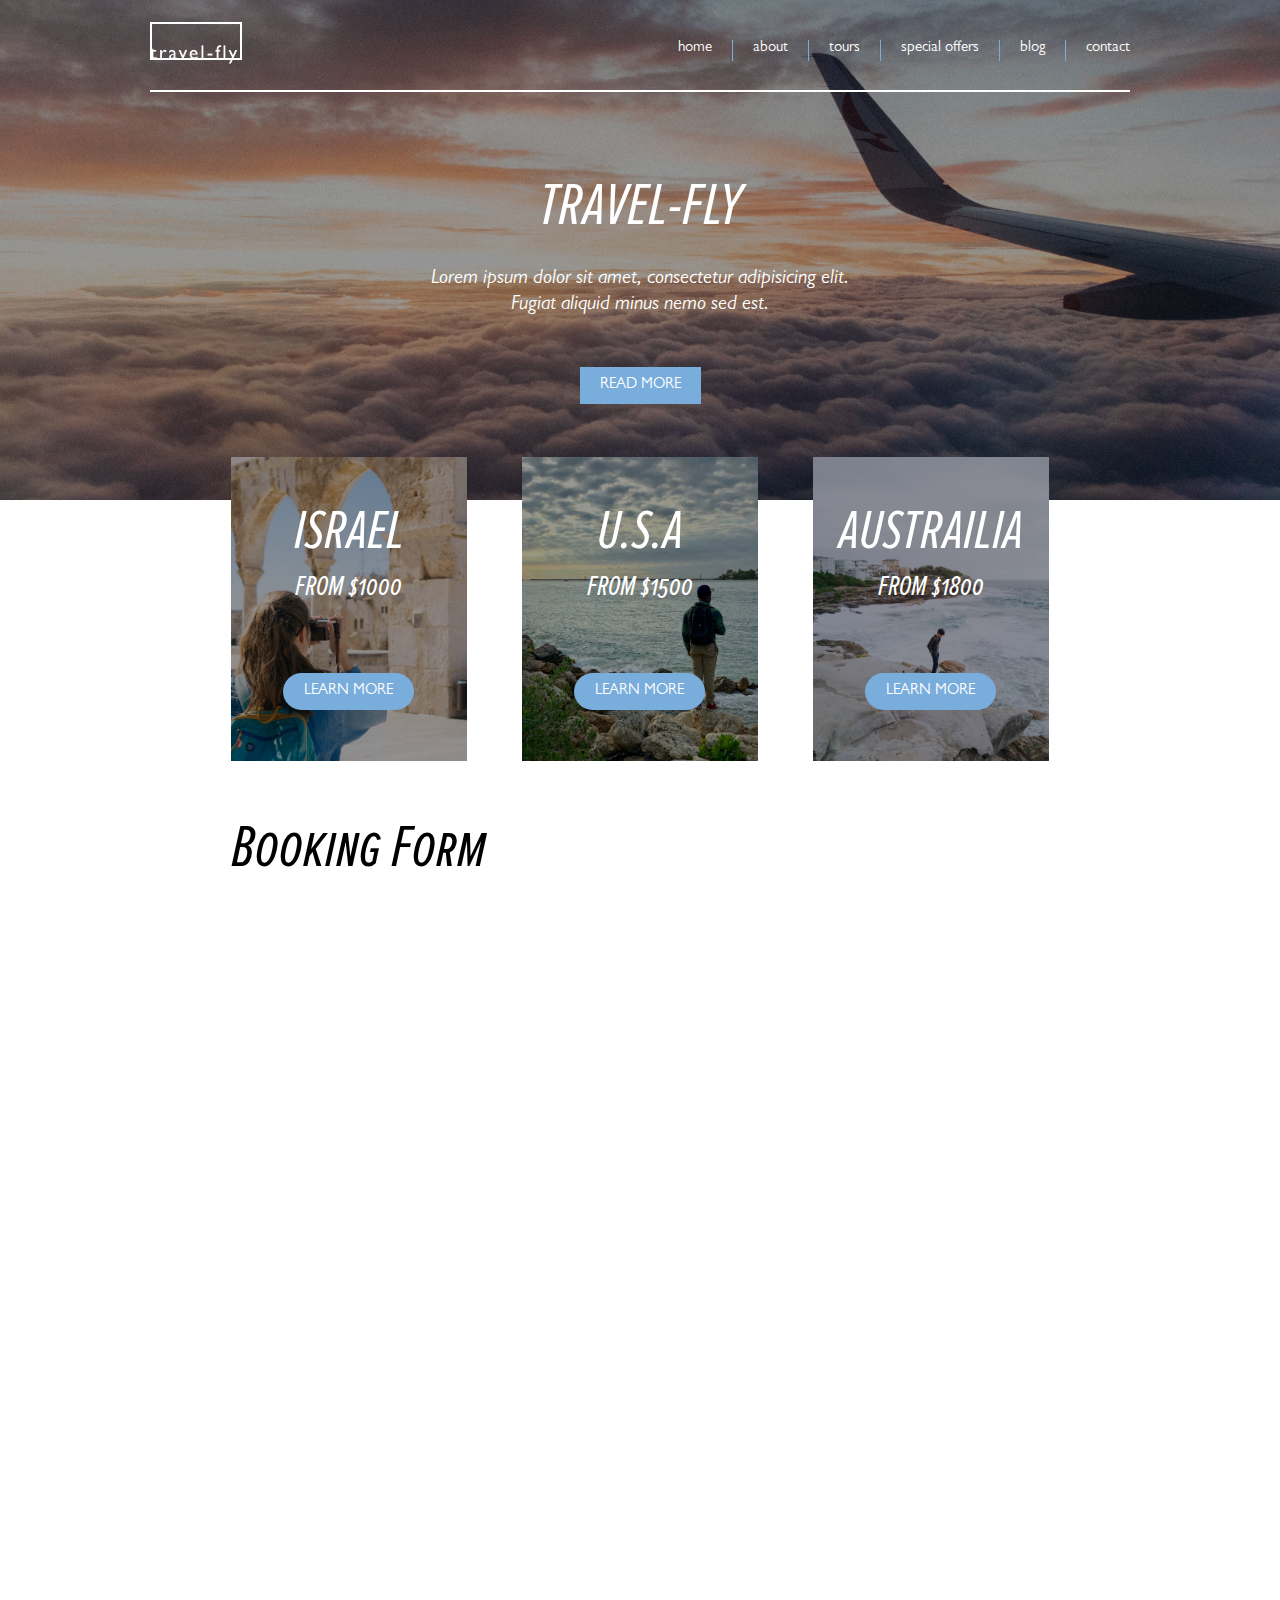
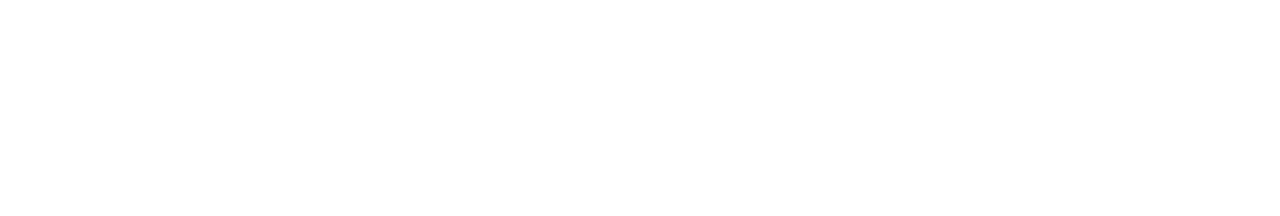
<file: index.html>
<!DOCTYPE html>
<html lang="en">
<head>
    <meta charset="UTF-8">
    <meta http-equiv="X-UA-Compatible" content="IE=edge">
    <meta name="viewport" content="width=device-width, initial-scale=1.0">
    <title>Travel-Fly</title>
    <link rel="stylesheet" href="https://cdnjs.cloudflare.com/ajax/libs/font-awesome/6.2.1/css/all.min.css" integrity="sha512-MV7K8+y+gLIBoVD59lQIYicR65iaqukzvf/nwasF0nqhPay5w/9lJmVM2hMDcnK1OnMGCdVK+iQrJ7lzPJQd1w==" crossorigin="anonymous" referrerpolicy="no-referrer" />
    <link rel="stylesheet" href="css/styles.css">
</head>
<body>
    <div class="wrapper">
        <div class="nav-holder">
            <nav class="home-bottom">
                <div class="logo">
                <a href=#>
                <img src="images/logo/logo-white.png" alt="logo"></a>
                </div>
                <div class="links">
                    <a class="home-nav" href=#>home</a>
                    <a class="home-nav leftBar" href="about.html">about</a>
                    <a class="home-nav leftBar" href="tours.html">tours</a>
                    <a class="home-nav leftBar" href=#>special offers</a>
                    <a class="home-nav leftBar" href=#>blog</a>
                    <a class="home-nav leftBar" href=#>contact</a>
                </div>
            </nav>
        </div>
        <div class="content">
            <div class="home">
                <div class="hero">
                    <div class="title">
                        <h1>TRAVEL-FLY</h1>
                        <p>Lorem ipsum dolor sit amet, consectetur adipisicing elit.</p>
                        <p>Fugiat aliquid minus nemo sed est.</p>
                        <h6><a href=#>READ MORE</a></h6>
                    </div>
                </div>
                <div class="promo">
                    <div class="tour-component israel">
                        <div class="info">
                            <div>
                            <h1>Israel</h1>
                            <p>from $1000</p></div>
                            <h6><a href="israel-tour.html">Learn More</a></h6>
                        </div>
                    </div>
                    <div class="tour-component usa">
                        <div class="info">
                            <div>
                            <h1>U.S.A</h1>
                            <p>from $1500</p></div>
                            <h6><a href="usa-tour.html">Learn More</a></h6>
                        </div>
                    </div>
                    <div class="tour-component austrailia">
                        <div class="info">
                            <div>
                            <h1>Austrailia</h1>
                            <p>from $1800</p></div>
                            <h6><a href="australia-tour.html">Learn More</a></h6>
                        </div>
                    </div>
                </div>
                <div class="form-area">
                    <h1>Booking Form</h1>
                    <div class="form">
                        <div class="two-inputs">
                            <input class="left" type="text" placeholder="name . . .">
                            <input class="right" type="text" placeholder="email . . .">
                        </div>
                        <div class="two-inputs">
                            <input class="left" type="text" placeholder="country . . .">
                            <input class="right" type="text" placeholder="hotel . . .">
                        </div>
                        <div class="single-input">
                            <div class="leftLabel"><label for="checkin">Check-in</label></div>
                            <input class="large" type="text" placeholder="05/10/2020">
                            <i class="icon fa-regular fa-calendar-days"></i>
                        </div>
                        <div class="single-input">
                            <div class="leftLabel"><label for="checkout">Check-out</label></div>
                            <input class="large" type="text" placeholder="05/20/2020">
                            <i class="icon fa-regular fa-calendar-days"></i>
                        </div>
                        <div class="triple-line">
                            <div class="dd-pair">
                                <label for="adult">Adult</label>
                                <select name="number" id="number">
                                    <option value="2">2</option>
                                </select>
                                <i class="fa-solid fa-caret-down"></i>
                            </div>
                            <div class="dd-pair">
                                <label for="children">Children</label>
                                <select name="number" id="number">
                                    <option value="0">0</option>
                                </select>
                                <i class="fa-solid fa-caret-down"></i>
                            </div>
                            <div class="dd-pair">
                                <label for="rooms">Rooms</label>
                                <select name="number" id="number">
                                    <option value="1">1</option>
                                </select>
                                <i class="fa-solid fa-caret-down"></i>
                            </div>
                        </div>
                        <div>
                            <textarea name="message" id="message" cols="30" rows="10" placeholder="message . . ."></textarea>
                        </div>
                        <div class="formSubmission">
                            <a href=#>Submit</a>
                        </div>
                    </div>
                </div>
            </div>
        </div>
        <footer>
            <div class="foot">
                <div class="logo">
                    <img src="images/logo/logo-white.png" alt="logo">
                </div>
                <div class="copy">Copyright 2019 travel-fly.  All rights reserved</div>
                <div class="socials">
                    <i class="fa-brands fa-square-facebook"></i>
                    <i class="fa-brands fa-square-instagram"></i>
                    <i class="fa-brands fa-square-twitter"></i>
                </div>
            </div>
        </footer>
    </div>
</body>
</html>
</file>
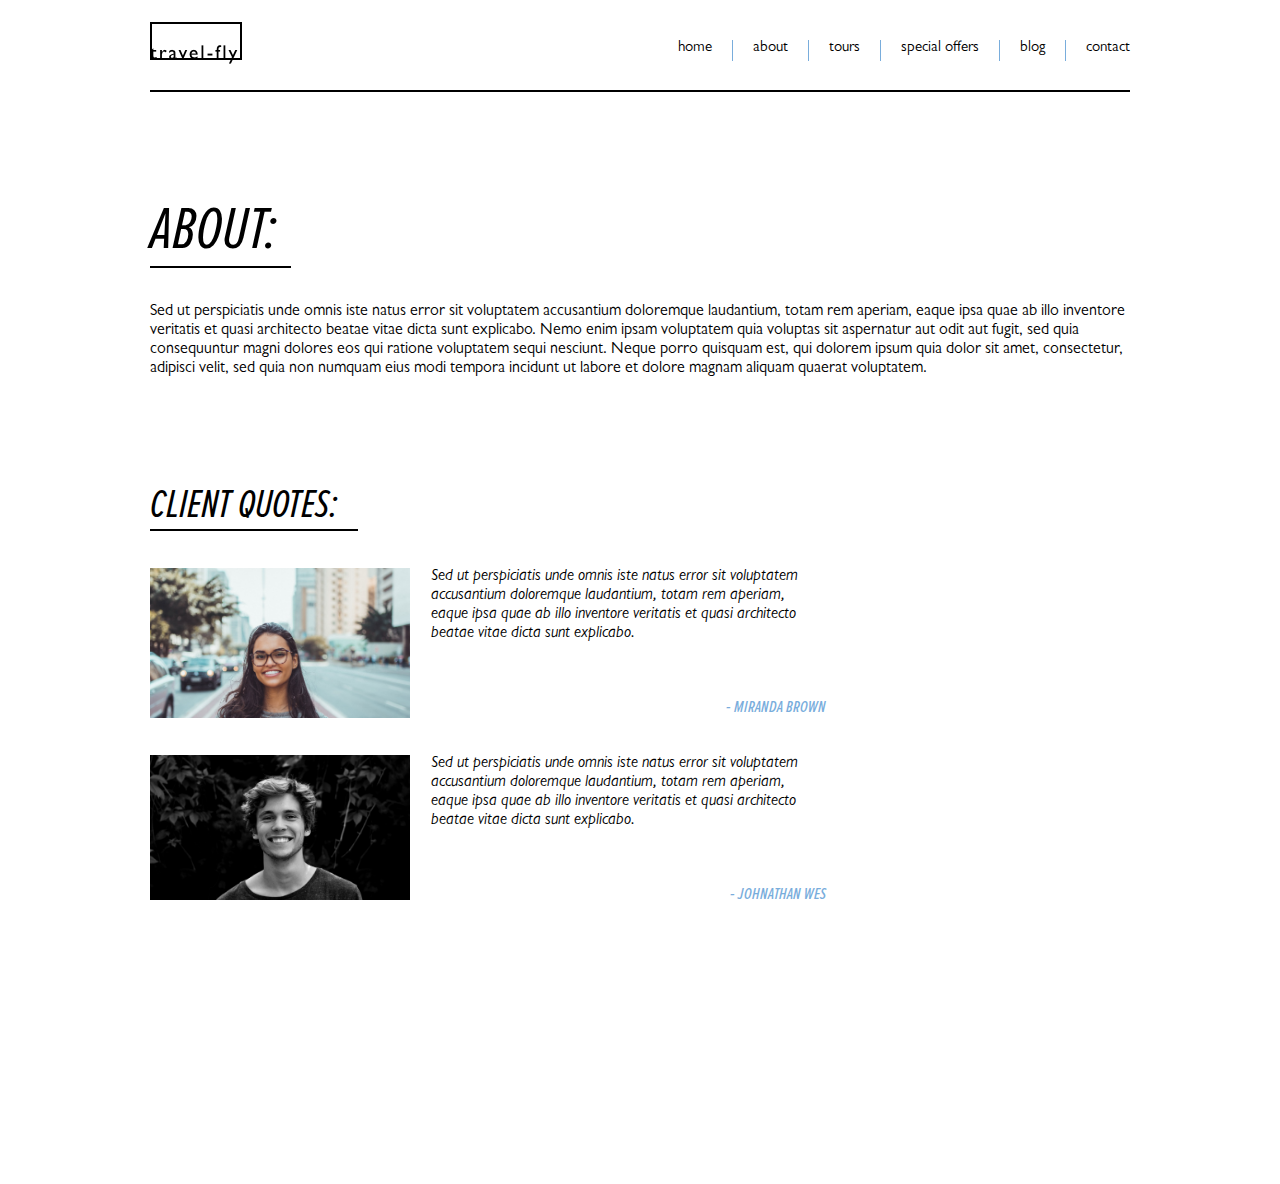
<file: about.html>
<!DOCTYPE html>
<html lang="en">
<head>
    <meta charset="UTF-8">
    <meta http-equiv="X-UA-Compatible" content="IE=edge">
    <meta name="viewport" content="width=device-width, initial-scale=1.0">
    <title>Travel-Fly</title>
    <link rel="stylesheet" href="https://cdnjs.cloudflare.com/ajax/libs/font-awesome/6.2.1/css/all.min.css" integrity="sha512-MV7K8+y+gLIBoVD59lQIYicR65iaqukzvf/nwasF0nqhPay5w/9lJmVM2hMDcnK1OnMGCdVK+iQrJ7lzPJQd1w==" crossorigin="anonymous" referrerpolicy="no-referrer" />
    <link rel="stylesheet" href="css/styles.css">
</head>
<body>
    <div class="wrapper">
        <div class="nav-holder">
            <nav class="normal-bottom">
                <div class="logo">
                <a href="index.html">
                <img src="images/logo/logo-black.png" alt="logo"></a>
                </div>
                <div class="links">
                    <a class="normal-nav" href="index.html">home</a>
                    <a class="normal-nav leftBar" href=#>about</a>
                    <a class="normal-nav leftBar" href="tours.html">tours</a>
                    <a class="normal-nav leftBar" href=#>special offers</a>
                    <a class="normal-nav leftBar" href=#>blog</a>
                    <a class="normal-nav leftBar" href=#>contact</a>
                </div>
            </nav>
        </div>
        <div class="content">
            <div class="about">
                <div class="about-header">
                  <h1>ABOUT:</h1>
                  <p>
                    Sed ut perspiciatis unde omnis iste natus error sit voluptatem
                    accusantium doloremque laudantium, totam rem aperiam, eaque ipsa
                    quae ab illo inventore veritatis et quasi architecto beatae vitae
                    dicta sunt explicabo. Nemo enim ipsam voluptatem quia voluptas sit
                    aspernatur aut odit aut fugit, sed quia consequuntur magni dolores
                    eos qui ratione voluptatem sequi nesciunt. Neque porro quisquam est,
                    qui dolorem ipsum quia dolor sit amet, consectetur, adipisci velit,
                    sed quia non numquam eius modi tempora incidunt ut labore et dolore
                    magnam aliquam quaerat voluptatem.
                  </p>
                </div>
                <div class="about-client-quotes">
                  <p class="client-quote-title">client Quotes:</p>
                  <div class="client-box">
                    <div class="client-image">
                      <img src="images/about-client-01.jpg" alt="client1" />
                    </div>
                    <div class="client-quote">
                      <p>
                        Sed ut perspiciatis unde omnis iste natus error sit voluptatem
                        accusantium doloremque laudantium, totam rem aperiam, eaque ipsa
                        quae ab illo inventore veritatis et quasi architecto beatae
                        vitae dicta sunt explicabo.
                      </p>
                    </div>
                    <div class="client-name">- miranda brown</div>
                  </div>
                  <div class="client-box">
                    <div class="client-image">
                      <img src="images/about-client-02.jpg" alt="client2" />
                    </div>
                    <div class="client-quote">
                      <p>
                        Sed ut perspiciatis unde omnis iste natus error sit voluptatem
                        accusantium doloremque laudantium, totam rem aperiam, eaque ipsa
                        quae ab illo inventore veritatis et quasi architecto beatae
                        vitae dicta sunt explicabo.
                      </p>
                    </div>
                    <div class="client-name">- johnathan wes</div>
                  </div>
                </div>
            </div>
        </div>
        <footer>
            <div class="foot">
                <div class="logo">
                    <img src="images/logo/logo-white.png" alt="logo">
                </div>
                <div class="copy">Copyright 2019 travel-fly.  All rights reserved</div>
                <div class="socials">
                    <i class="fa-brands fa-square-facebook"></i>
                    <i class="fa-brands fa-square-instagram"></i>
                    <i class="fa-brands fa-square-twitter"></i>
                </div>
            </div>
        </footer>
    </div>
</body>
</html>
</file>
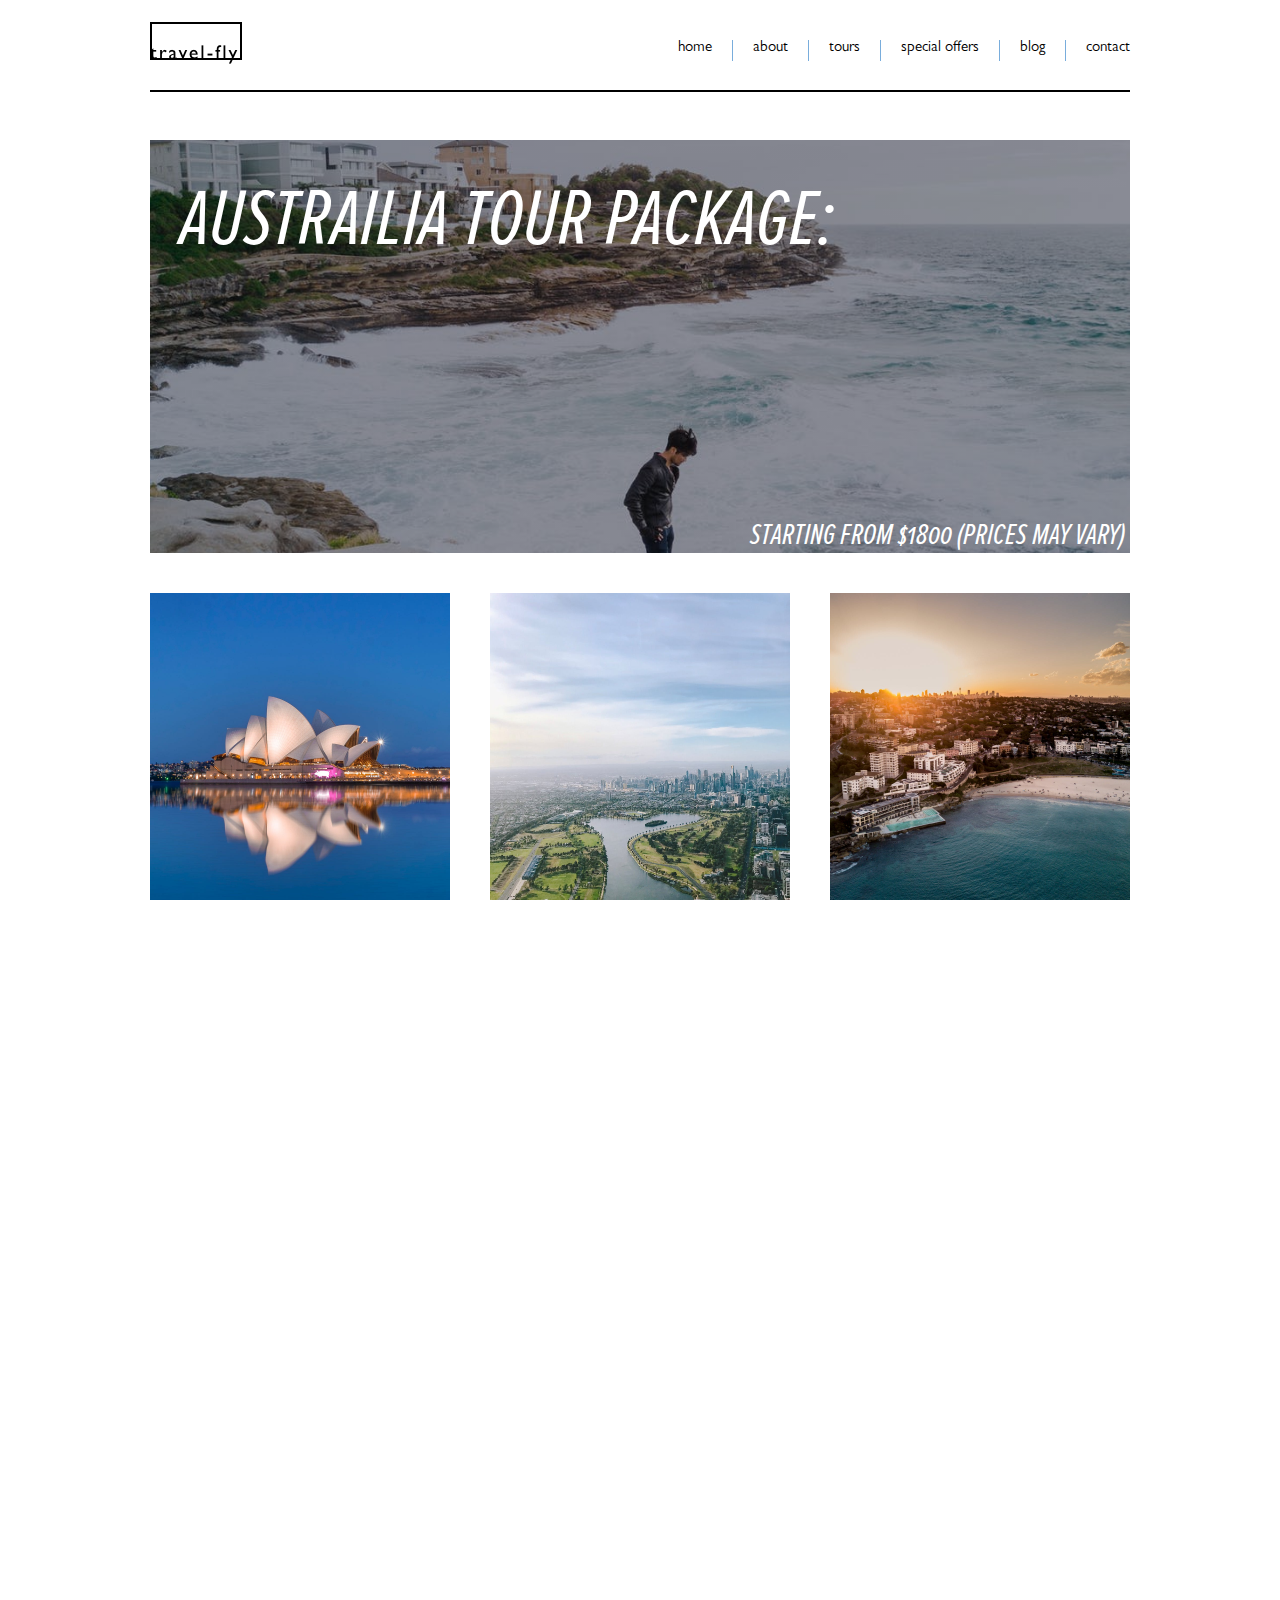
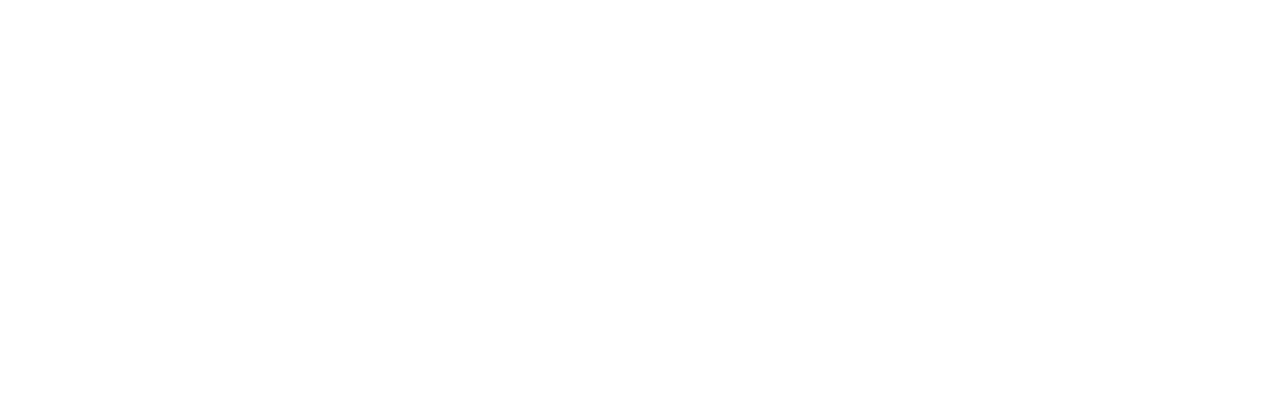
<file: australia-tour.html>
<!DOCTYPE html>
<html lang="en">
<head>
    <meta charset="UTF-8">
    <meta http-equiv="X-UA-Compatible" content="IE=edge">
    <meta name="viewport" content="width=device-width, initial-scale=1.0">
    <title>Travel-Fly</title>
    <link rel="stylesheet" href="https://cdnjs.cloudflare.com/ajax/libs/font-awesome/6.2.1/css/all.min.css" integrity="sha512-MV7K8+y+gLIBoVD59lQIYicR65iaqukzvf/nwasF0nqhPay5w/9lJmVM2hMDcnK1OnMGCdVK+iQrJ7lzPJQd1w==" crossorigin="anonymous" referrerpolicy="no-referrer" />
    <link rel="stylesheet" href="css/styles.css">
</head>
<body>
    <div class="wrapper">
        <div class="nav-holder">
            <nav class="normal-bottom">
                <div class="logo">
                <a href="index.html">
                <img src="images/logo/logo-black.png" alt="logo"></a>
                </div>
                <div class="links">
                    <a class="normal-nav" href="index.html">home</a>
                    <a class="normal-nav leftBar" href="about.html">about</a>
                    <a class="normal-nav leftBar" href="tours.html">tours</a>
                    <a class="normal-nav leftBar" href=#>special offers</a>
                    <a class="normal-nav leftBar" href=#>blog</a>
                    <a class="normal-nav leftBar" href=#>contact</a>
                </div>
            </nav>
        </div>
        <div class="content">
            <div class="country">
                <div class="hero austrailia">
                    <h1>Austrailia Tour Package:</h1>
                    <p>Starting from $1800 (Prices may vary)</p>
                </div>
                <div class="sights">
                    <div class="location"><img src="images/tour/tour-aus/aus-tour-01.jpg" alt="sight"></div>
                    <div class="location"><img src="images/tour/tour-aus/aus-tour-02.jpg" alt="sight"></div>
                    <div class="location"><img src="images/tour/tour-aus/aus-tour-03.jpg" alt="sight"></div>
                </div>
                <div class="day">
                    <h1>Day #1:</h1>
                    <p>Sed ut perspiciatis unde omnis iste natus error sit voluptatem accusantium doloremque laudantium, totam rem aperiam, 
                        eaque ipsa quae ab illo inventore veritatis et quasi architecto beatae vitae dicta sunt explicabo. Nemo enim ipsam 
                        voluptatem quia voluptas sit aspernatur aut odit aut fugit, sed quia consequuntur magni dolores eos qui ratione 
                        voluptatem sequi nesciunt. Neque porro quisquam est, qui dolorem ipsum quia dolor sit amet, consectetur, adipisci velit, 
                        sed quia non numquam eius modi tempora incidunt ut labore et dolore magnam aliquam quaerat voluptatem. </p>
                </div>
                <div class="day">
                    <h1>Day #2:</h1>
                    <p>Sed ut perspiciatis unde omnis iste natus error sit voluptatem accusantium doloremque laudantium, totam rem aperiam, 
                        eaque ipsa quae ab illo inventore veritatis et quasi architecto beatae vitae dicta sunt explicabo. Nemo enim ipsam 
                        voluptatem quia voluptas sit aspernatur aut odit aut fugit, sed quia consequuntur magni dolores eos qui ratione 
                        voluptatem sequi nesciunt. Neque porro quisquam est, qui dolorem ipsum quia dolor sit amet, consectetur, adipisci velit, 
                        sed quia non numquam eius modi tempora incidunt ut labore et dolore magnam aliquam quaerat voluptatem. </p>
                </div>
                <div class="day">
                    <h1>Day #3:</h1>
                    <p>Sed ut perspiciatis unde omnis iste natus error sit voluptatem accusantium doloremque laudantium, totam rem aperiam, 
                        eaque ipsa quae ab illo inventore veritatis et quasi architecto beatae vitae dicta sunt explicabo. Nemo enim ipsam 
                        voluptatem quia voluptas sit aspernatur aut odit aut fugit, sed quia consequuntur magni dolores eos qui ratione 
                        voluptatem sequi nesciunt. Neque porro quisquam est, qui dolorem ipsum quia dolor sit amet, consectetur, adipisci velit, 
                        sed quia non numquam eius modi tempora incidunt ut labore et dolore magnam aliquam quaerat voluptatem. </p>
                </div>
                <div class="purchase">
                    <a href=#>Book Now</a>
                </div>
            </div>
        </div>
        <footer>
            <div class="foot">
                <div class="logo">
                    <img src="images/logo/logo-white.png" alt="logo">
                </div>
                <div class="copy">Copyright 2019 travel-fly.  All rights reserved</div>
                <div class="socials">
                    <i class="fa-brands fa-square-facebook"></i>
                    <i class="fa-brands fa-square-instagram"></i>
                    <i class="fa-brands fa-square-twitter"></i>
                </div>
            </div>
        </footer>
    </div>
</body>
</html>
</file>
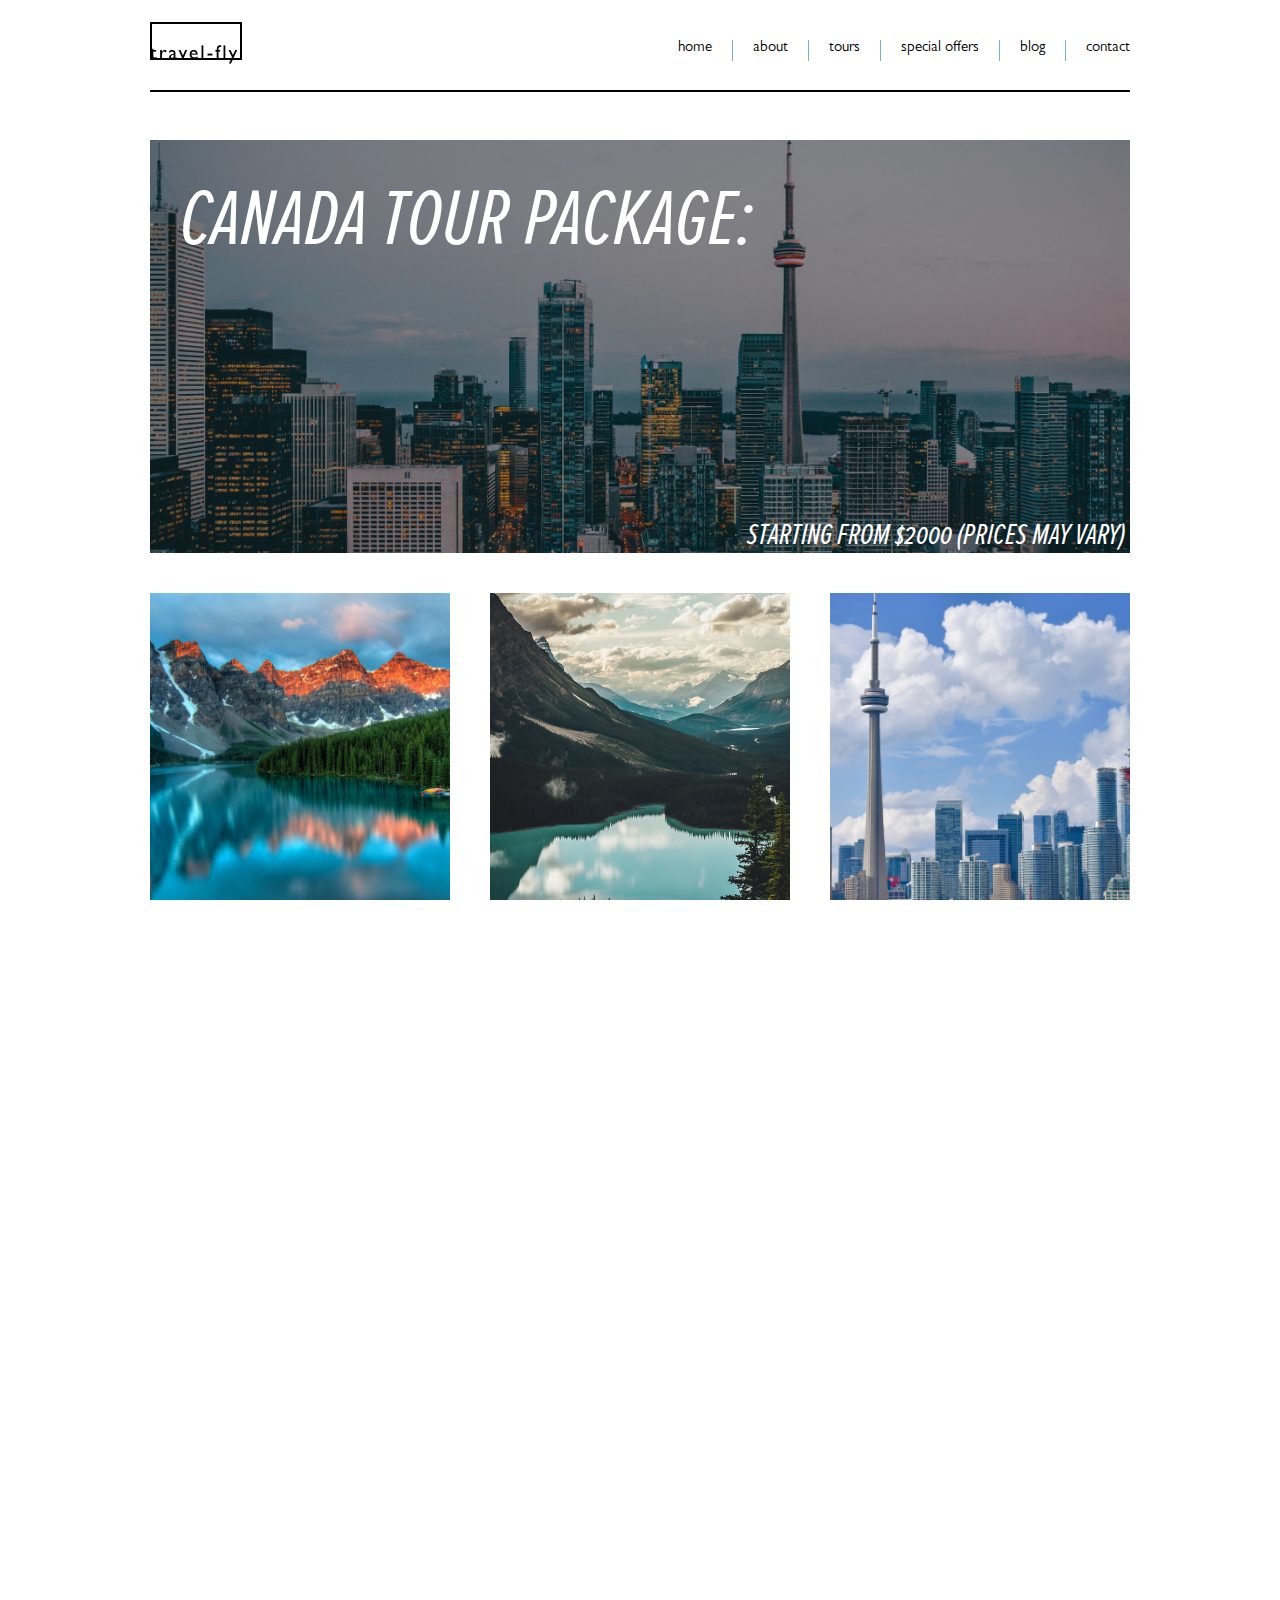
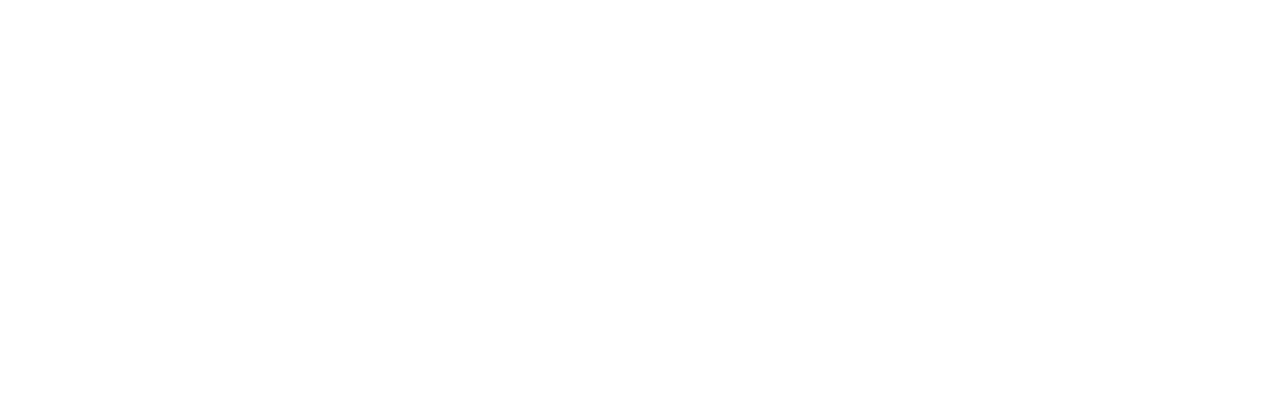
<file: canada-tour.html>
<!DOCTYPE html>
<html lang="en">
<head>
    <meta charset="UTF-8">
    <meta http-equiv="X-UA-Compatible" content="IE=edge">
    <meta name="viewport" content="width=device-width, initial-scale=1.0">
    <title>Travel-Fly</title>
    <link rel="stylesheet" href="https://cdnjs.cloudflare.com/ajax/libs/font-awesome/6.2.1/css/all.min.css" integrity="sha512-MV7K8+y+gLIBoVD59lQIYicR65iaqukzvf/nwasF0nqhPay5w/9lJmVM2hMDcnK1OnMGCdVK+iQrJ7lzPJQd1w==" crossorigin="anonymous" referrerpolicy="no-referrer" />
    <link rel="stylesheet" href="css/styles.css">
</head>
<body>
    <div class="wrapper">
        <div class="nav-holder">
            <nav class="normal-bottom">
                <div class="logo">
                <a href="index.html">
                <img src="images/logo/logo-black.png" alt="logo"></a>
                </div>
                <div class="links">
                    <a class="normal-nav" href="index.html">home</a>
                    <a class="normal-nav leftBar" href="about.html">about</a>
                    <a class="normal-nav leftBar" href="tours.html">tours</a>
                    <a class="normal-nav leftBar" href=#>special offers</a>
                    <a class="normal-nav leftBar" href=#>blog</a>
                    <a class="normal-nav leftBar" href=#>contact</a>
                </div>
            </nav>
        </div>
        <div class="content">
            <div class="country">
                <div class="hero canada">
                    <h1>Canada Tour Package:</h1>
                    <p>Starting from $2000 (Prices may vary)</p>
                </div>
                <div class="sights">
                    <div class="location"><img src="images/tour/tour-canada/canada-tour-01.jpg" alt="sight"></div>
                    <div class="location"><img src="images/tour/tour-canada/canada-tour-02.jpg" alt="sight"></div>
                    <div class="location"><img src="images/tour/tour-canada/canada-tour-03.jpg" alt="sight"></div>
                </div>
                <div class="day">
                    <h1>Day #1:</h1>
                    <p>Sed ut perspiciatis unde omnis iste natus error sit voluptatem accusantium doloremque laudantium, totam rem aperiam, 
                        eaque ipsa quae ab illo inventore veritatis et quasi architecto beatae vitae dicta sunt explicabo. Nemo enim ipsam 
                        voluptatem quia voluptas sit aspernatur aut odit aut fugit, sed quia consequuntur magni dolores eos qui ratione 
                        voluptatem sequi nesciunt. Neque porro quisquam est, qui dolorem ipsum quia dolor sit amet, consectetur, adipisci velit, 
                        sed quia non numquam eius modi tempora incidunt ut labore et dolore magnam aliquam quaerat voluptatem. </p>
                </div>
                <div class="day">
                    <h1>Day #2:</h1>
                    <p>Sed ut perspiciatis unde omnis iste natus error sit voluptatem accusantium doloremque laudantium, totam rem aperiam, 
                        eaque ipsa quae ab illo inventore veritatis et quasi architecto beatae vitae dicta sunt explicabo. Nemo enim ipsam 
                        voluptatem quia voluptas sit aspernatur aut odit aut fugit, sed quia consequuntur magni dolores eos qui ratione 
                        voluptatem sequi nesciunt. Neque porro quisquam est, qui dolorem ipsum quia dolor sit amet, consectetur, adipisci velit, 
                        sed quia non numquam eius modi tempora incidunt ut labore et dolore magnam aliquam quaerat voluptatem. </p>
                </div>
                <div class="day">
                    <h1>Day #3:</h1>
                    <p>Sed ut perspiciatis unde omnis iste natus error sit voluptatem accusantium doloremque laudantium, totam rem aperiam, 
                        eaque ipsa quae ab illo inventore veritatis et quasi architecto beatae vitae dicta sunt explicabo. Nemo enim ipsam 
                        voluptatem quia voluptas sit aspernatur aut odit aut fugit, sed quia consequuntur magni dolores eos qui ratione 
                        voluptatem sequi nesciunt. Neque porro quisquam est, qui dolorem ipsum quia dolor sit amet, consectetur, adipisci velit, 
                        sed quia non numquam eius modi tempora incidunt ut labore et dolore magnam aliquam quaerat voluptatem. </p>
                </div>
                <div class="purchase">
                    <a href=#>Book Now</a>
                </div>
            </div>
        </div>
        <footer>
            <div class="foot">
                <div class="logo">
                    <img src="images/logo/logo-white.png" alt="logo">
                </div>
                <div class="copy">Copyright 2019 travel-fly.  All rights reserved</div>
                <div class="socials">
                    <i class="fa-brands fa-square-facebook"></i>
                    <i class="fa-brands fa-square-instagram"></i>
                    <i class="fa-brands fa-square-twitter"></i>
                </div>
            </div>
        </footer>
    </div>
</body>
</html>
</file>
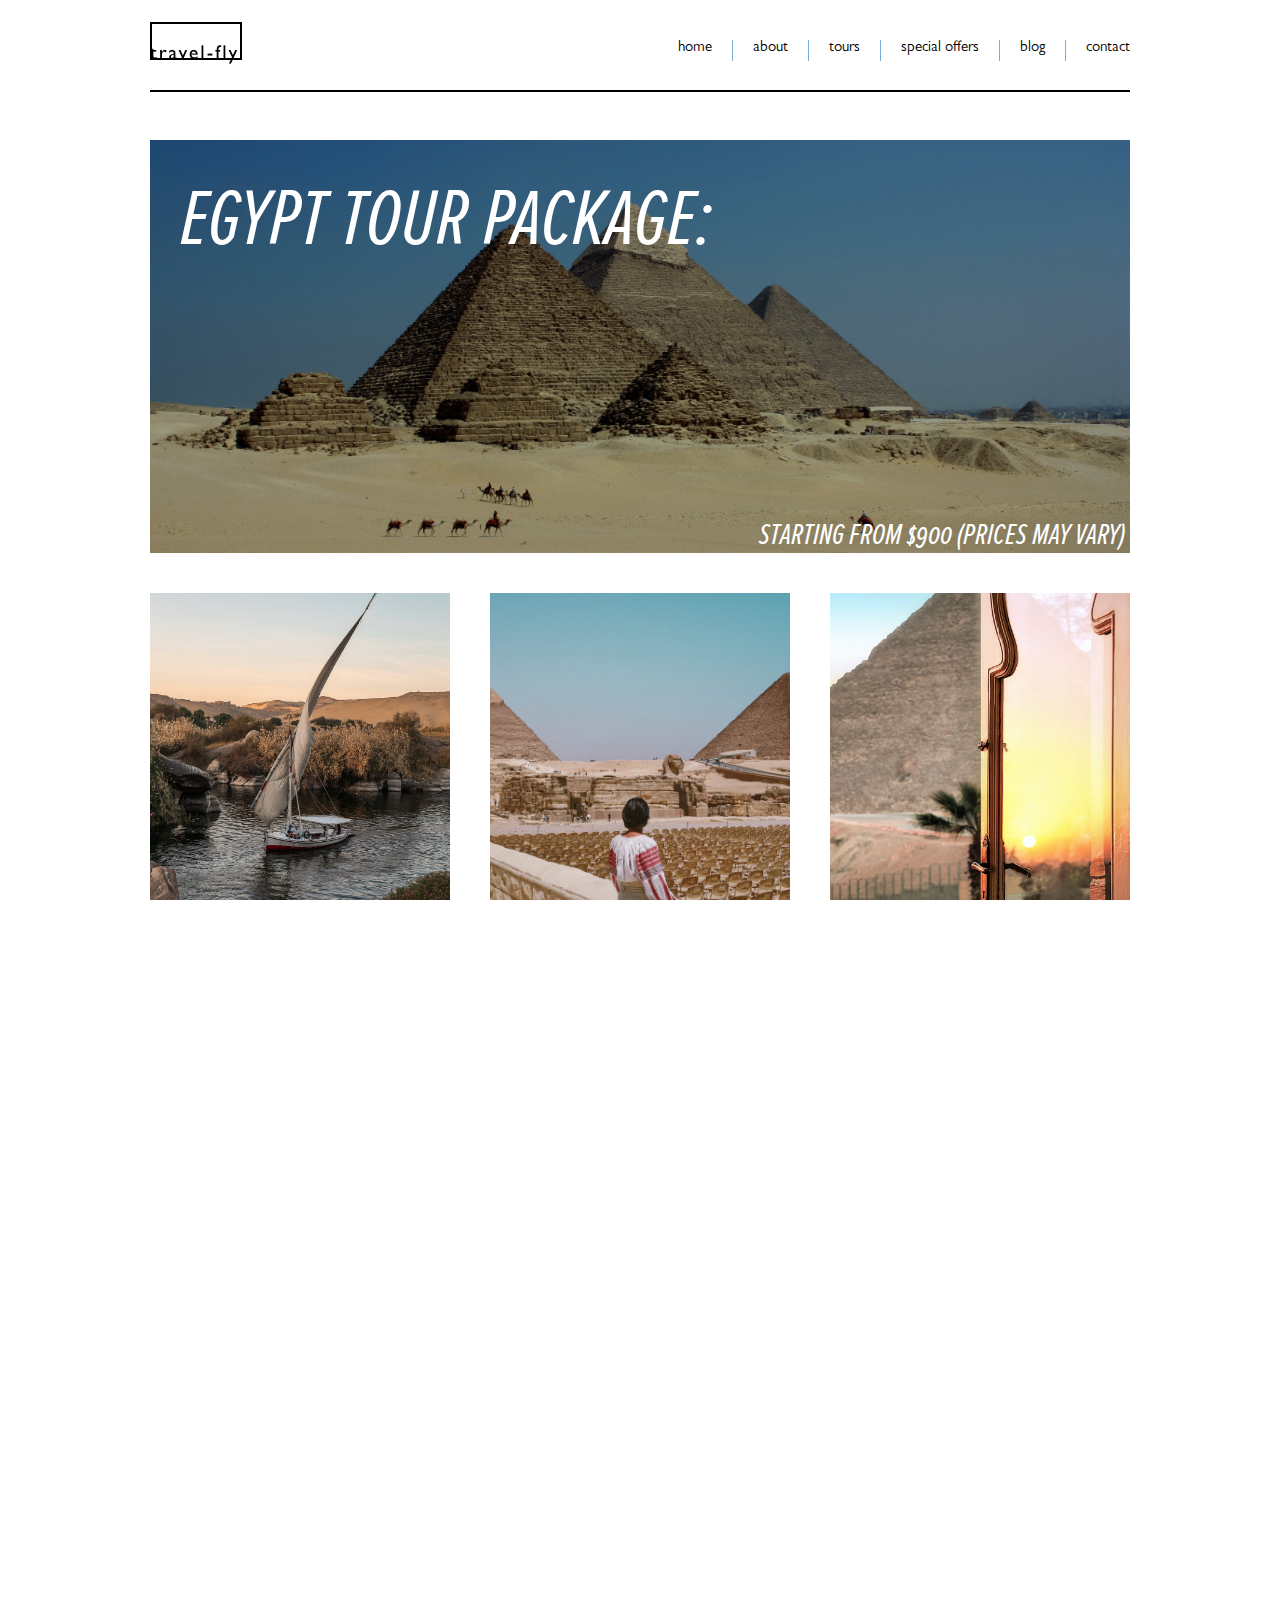
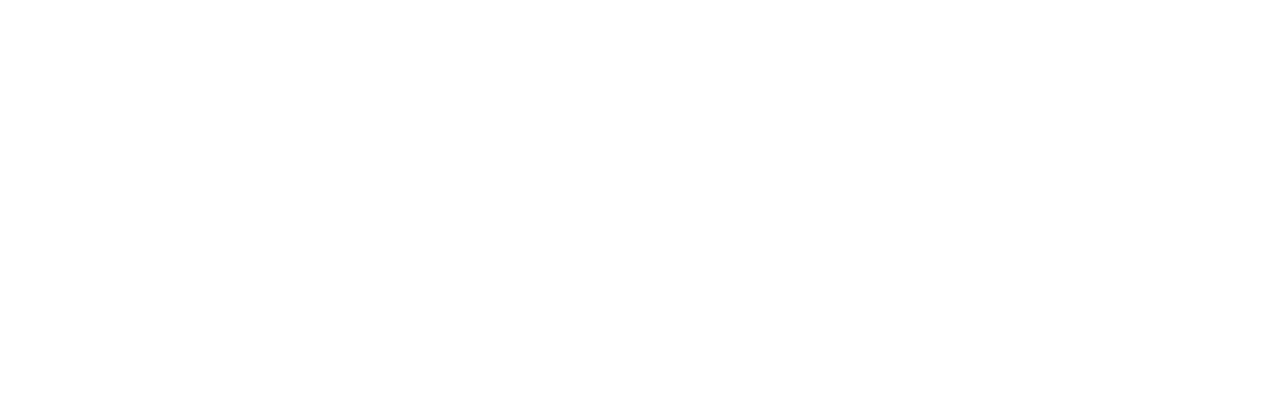
<file: egypt-tour.html>
<!DOCTYPE html>
<html lang="en">
<head>
    <meta charset="UTF-8">
    <meta http-equiv="X-UA-Compatible" content="IE=edge">
    <meta name="viewport" content="width=device-width, initial-scale=1.0">
    <title>Travel-Fly</title>
    <link rel="stylesheet" href="https://cdnjs.cloudflare.com/ajax/libs/font-awesome/6.2.1/css/all.min.css" integrity="sha512-MV7K8+y+gLIBoVD59lQIYicR65iaqukzvf/nwasF0nqhPay5w/9lJmVM2hMDcnK1OnMGCdVK+iQrJ7lzPJQd1w==" crossorigin="anonymous" referrerpolicy="no-referrer" />
    <link rel="stylesheet" href="css/styles.css">
</head>
<body>
    <div class="wrapper">
        <div class="nav-holder">
            <nav class="normal-bottom">
                <div class="logo">
                <a href="index.html">
                <img src="images/logo/logo-black.png" alt="logo"></a>
                </div>
                <div class="links">
                    <a class="normal-nav" href="index.html">home</a>
                    <a class="normal-nav leftBar" href="about.html">about</a>
                    <a class="normal-nav leftBar" href="tours.html">tours</a>
                    <a class="normal-nav leftBar" href=#>special offers</a>
                    <a class="normal-nav leftBar" href=#>blog</a>
                    <a class="normal-nav leftBar" href=#>contact</a>
                </div>
            </nav>
        </div>
        <div class="content">
            <div class="country">
                <div class="hero egypt">
                    <h1>Egypt Tour Package:</h1>
                    <p>Starting from $900 (Prices may vary)</p>
                </div>
                <div class="sights">
                    <div class="location"><img src="images/tour/tour-egypt/egypt-tour-01.jpg" alt="sight"></div>
                    <div class="location"><img src="images/tour/tour-egypt/egypt-tour-02.jpg" alt="sight"></div>
                    <div class="location"><img src="images/tour/tour-egypt/egypt-tour-03.jpg" alt="sight"></div>
                </div>
                <div class="day">
                    <h1>Day #1:</h1>
                    <p>Sed ut perspiciatis unde omnis iste natus error sit voluptatem accusantium doloremque laudantium, totam rem aperiam, 
                        eaque ipsa quae ab illo inventore veritatis et quasi architecto beatae vitae dicta sunt explicabo. Nemo enim ipsam 
                        voluptatem quia voluptas sit aspernatur aut odit aut fugit, sed quia consequuntur magni dolores eos qui ratione 
                        voluptatem sequi nesciunt. Neque porro quisquam est, qui dolorem ipsum quia dolor sit amet, consectetur, adipisci velit, 
                        sed quia non numquam eius modi tempora incidunt ut labore et dolore magnam aliquam quaerat voluptatem. </p>
                </div>
                <div class="day">
                    <h1>Day #2:</h1>
                    <p>Sed ut perspiciatis unde omnis iste natus error sit voluptatem accusantium doloremque laudantium, totam rem aperiam, 
                        eaque ipsa quae ab illo inventore veritatis et quasi architecto beatae vitae dicta sunt explicabo. Nemo enim ipsam 
                        voluptatem quia voluptas sit aspernatur aut odit aut fugit, sed quia consequuntur magni dolores eos qui ratione 
                        voluptatem sequi nesciunt. Neque porro quisquam est, qui dolorem ipsum quia dolor sit amet, consectetur, adipisci velit, 
                        sed quia non numquam eius modi tempora incidunt ut labore et dolore magnam aliquam quaerat voluptatem. </p>
                </div>
                <div class="day">
                    <h1>Day #3:</h1>
                    <p>Sed ut perspiciatis unde omnis iste natus error sit voluptatem accusantium doloremque laudantium, totam rem aperiam, 
                        eaque ipsa quae ab illo inventore veritatis et quasi architecto beatae vitae dicta sunt explicabo. Nemo enim ipsam 
                        voluptatem quia voluptas sit aspernatur aut odit aut fugit, sed quia consequuntur magni dolores eos qui ratione 
                        voluptatem sequi nesciunt. Neque porro quisquam est, qui dolorem ipsum quia dolor sit amet, consectetur, adipisci velit, 
                        sed quia non numquam eius modi tempora incidunt ut labore et dolore magnam aliquam quaerat voluptatem. </p>
                </div>
                <div class="purchase">
                    <a href=#>Book Now</a>
                </div>
            </div>
        </div>
        <footer>
            <div class="foot">
                <div class="logo">
                    <img src="images/logo/logo-white.png" alt="logo">
                </div>
                <div class="copy">Copyright 2019 travel-fly.  All rights reserved</div>
                <div class="socials">
                    <i class="fa-brands fa-square-facebook"></i>
                    <i class="fa-brands fa-square-instagram"></i>
                    <i class="fa-brands fa-square-twitter"></i>
                </div>
            </div>
        </footer>
    </div>
</body>
</html>
</file>
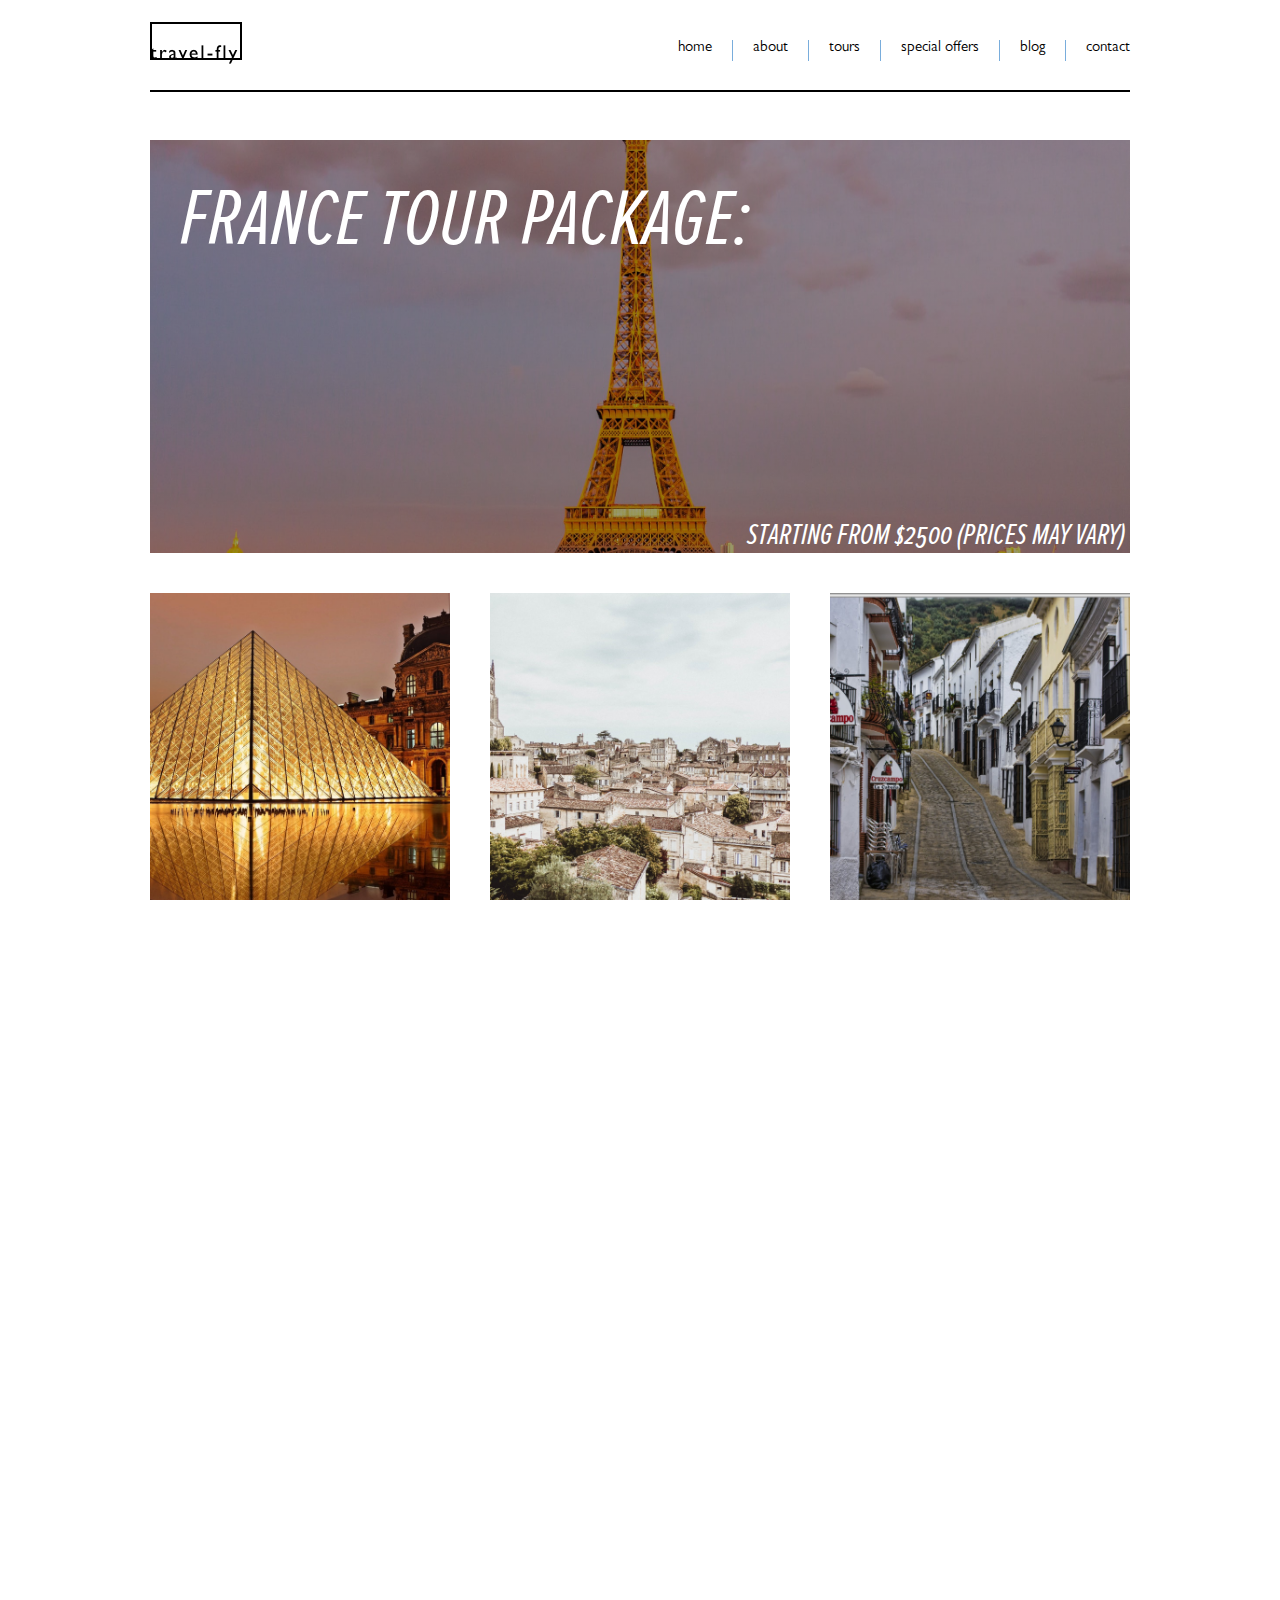
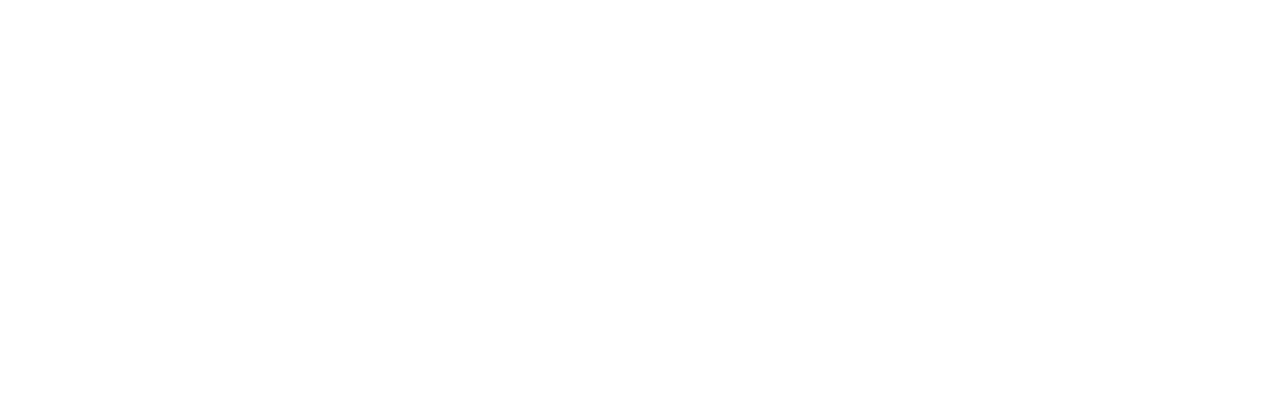
<file: france-tour.html>
<!DOCTYPE html>
<html lang="en">
<head>
    <meta charset="UTF-8">
    <meta http-equiv="X-UA-Compatible" content="IE=edge">
    <meta name="viewport" content="width=device-width, initial-scale=1.0">
    <title>Travel-Fly</title>
    <link rel="stylesheet" href="https://cdnjs.cloudflare.com/ajax/libs/font-awesome/6.2.1/css/all.min.css" integrity="sha512-MV7K8+y+gLIBoVD59lQIYicR65iaqukzvf/nwasF0nqhPay5w/9lJmVM2hMDcnK1OnMGCdVK+iQrJ7lzPJQd1w==" crossorigin="anonymous" referrerpolicy="no-referrer" />
    <link rel="stylesheet" href="css/styles.css">
</head>
<body>
    <div class="wrapper">
        <div class="nav-holder">
            <nav class="normal-bottom">
                <div class="logo">
                <a href="index.html">
                <img src="images/logo/logo-black.png" alt="logo"></a>
                </div>
                <div class="links">
                    <a class="normal-nav" href="index.html">home</a>
                    <a class="normal-nav leftBar" href="about.html">about</a>
                    <a class="normal-nav leftBar" href="tours.html">tours</a>
                    <a class="normal-nav leftBar" href=#>special offers</a>
                    <a class="normal-nav leftBar" href=#>blog</a>
                    <a class="normal-nav leftBar" href=#>contact</a>
                </div>
            </nav>
        </div>
        <div class="content">
            <div class="country">
                <div class="hero france">
                    <h1>France Tour Package:</h1>
                    <p>Starting from $2500 (Prices may vary)</p>
                </div>
                <div class="sights">
                    <div class="location"><img src="images/tour/tour-france/france-tour-01.jpg" alt="sight"></div>
                    <div class="location"><img src="images/tour/tour-france/france-tour-02.jpg" alt="sight"></div>
                    <div class="location"><img src="images/tour/tour-france/france-tour-03.jpg" alt="sight"></div>
                </div>
                <div class="day">
                    <h1>Day #1:</h1>
                    <p>Sed ut perspiciatis unde omnis iste natus error sit voluptatem accusantium doloremque laudantium, totam rem aperiam, 
                        eaque ipsa quae ab illo inventore veritatis et quasi architecto beatae vitae dicta sunt explicabo. Nemo enim ipsam 
                        voluptatem quia voluptas sit aspernatur aut odit aut fugit, sed quia consequuntur magni dolores eos qui ratione 
                        voluptatem sequi nesciunt. Neque porro quisquam est, qui dolorem ipsum quia dolor sit amet, consectetur, adipisci velit, 
                        sed quia non numquam eius modi tempora incidunt ut labore et dolore magnam aliquam quaerat voluptatem. </p>
                </div>
                <div class="day">
                    <h1>Day #2:</h1>
                    <p>Sed ut perspiciatis unde omnis iste natus error sit voluptatem accusantium doloremque laudantium, totam rem aperiam, 
                        eaque ipsa quae ab illo inventore veritatis et quasi architecto beatae vitae dicta sunt explicabo. Nemo enim ipsam 
                        voluptatem quia voluptas sit aspernatur aut odit aut fugit, sed quia consequuntur magni dolores eos qui ratione 
                        voluptatem sequi nesciunt. Neque porro quisquam est, qui dolorem ipsum quia dolor sit amet, consectetur, adipisci velit, 
                        sed quia non numquam eius modi tempora incidunt ut labore et dolore magnam aliquam quaerat voluptatem. </p>
                </div>
                <div class="day">
                    <h1>Day #3:</h1>
                    <p>Sed ut perspiciatis unde omnis iste natus error sit voluptatem accusantium doloremque laudantium, totam rem aperiam, 
                        eaque ipsa quae ab illo inventore veritatis et quasi architecto beatae vitae dicta sunt explicabo. Nemo enim ipsam 
                        voluptatem quia voluptas sit aspernatur aut odit aut fugit, sed quia consequuntur magni dolores eos qui ratione 
                        voluptatem sequi nesciunt. Neque porro quisquam est, qui dolorem ipsum quia dolor sit amet, consectetur, adipisci velit, 
                        sed quia non numquam eius modi tempora incidunt ut labore et dolore magnam aliquam quaerat voluptatem. </p>
                </div>
                <div class="purchase">
                    <a href=#>Book Now</a>
                </div>
            </div>
        </div>
        <footer>
            <div class="foot">
                <div class="logo">
                    <img src="images/logo/logo-white.png" alt="logo">
                </div>
                <div class="copy">Copyright 2019 travel-fly.  All rights reserved</div>
                <div class="socials">
                    <i class="fa-brands fa-square-facebook"></i>
                    <i class="fa-brands fa-square-instagram"></i>
                    <i class="fa-brands fa-square-twitter"></i>
                </div>
            </div>
        </footer>
    </div>
</body>
</html>
</file>
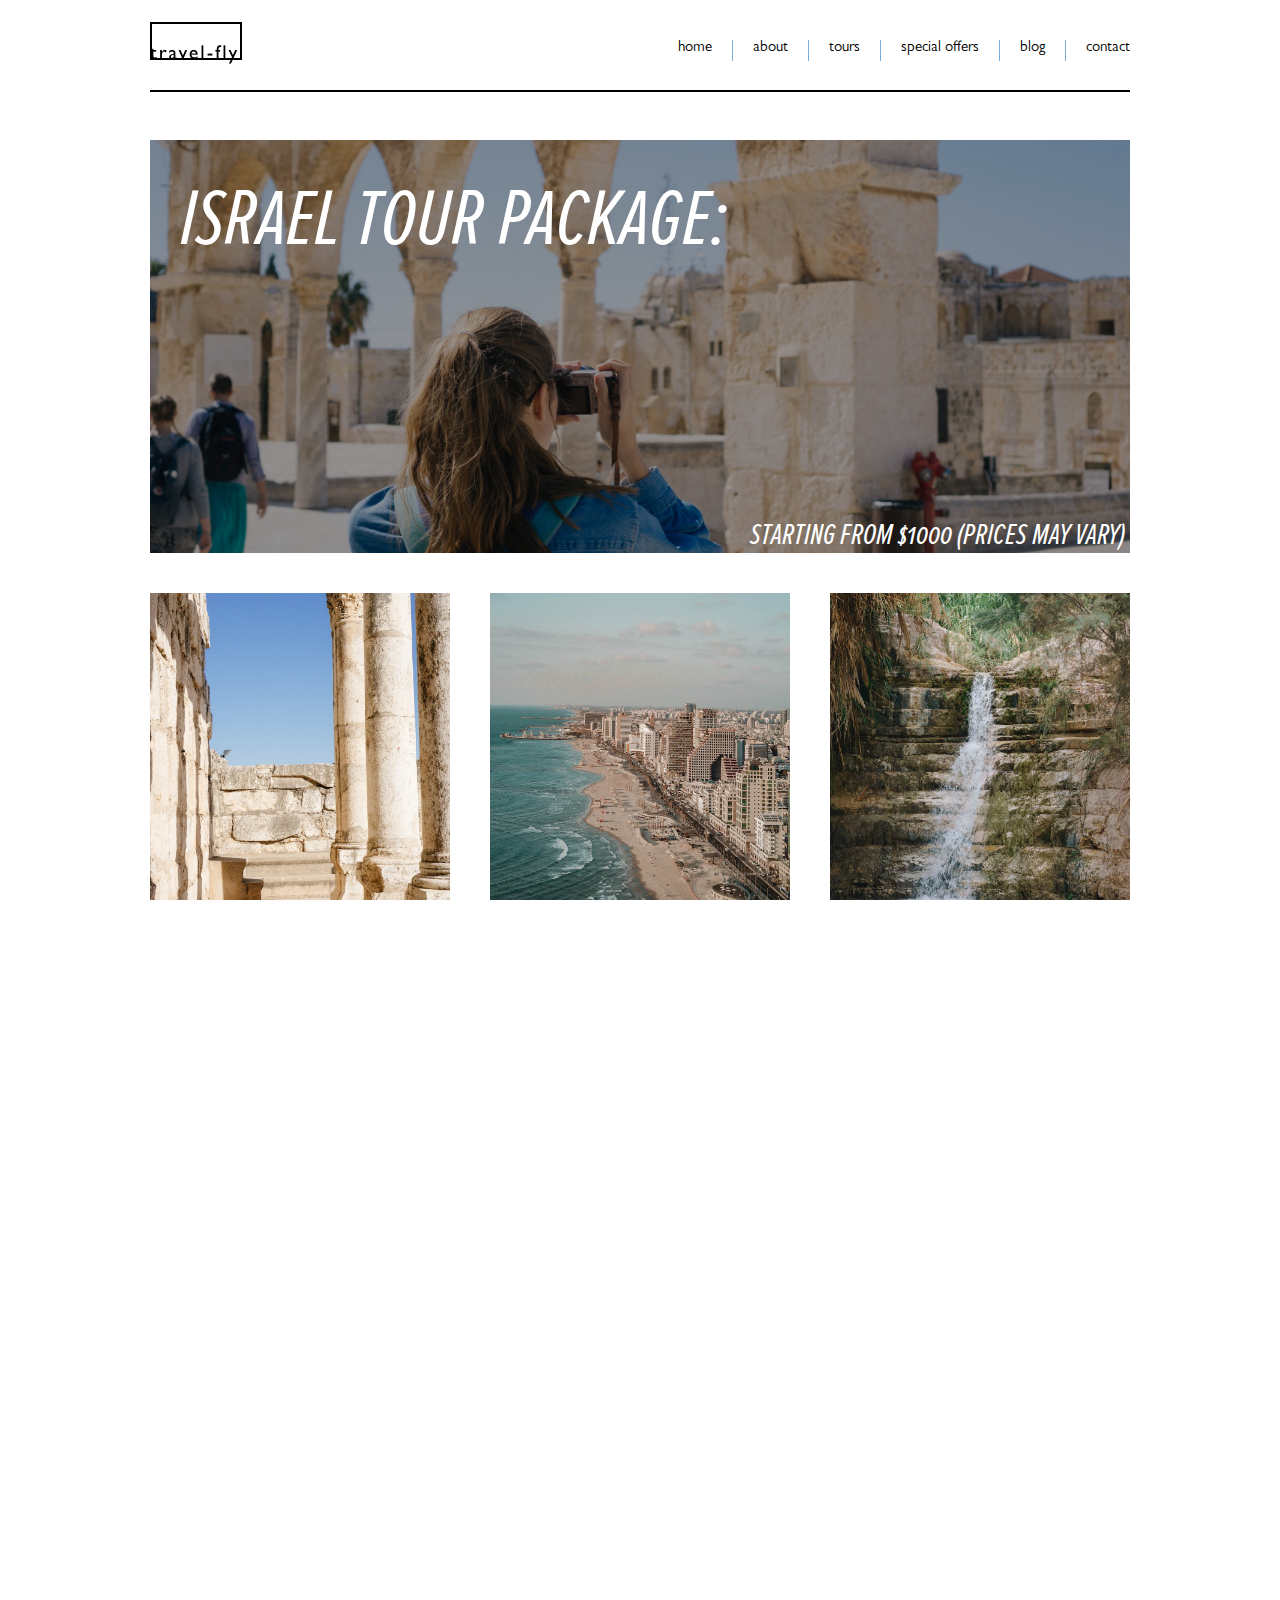
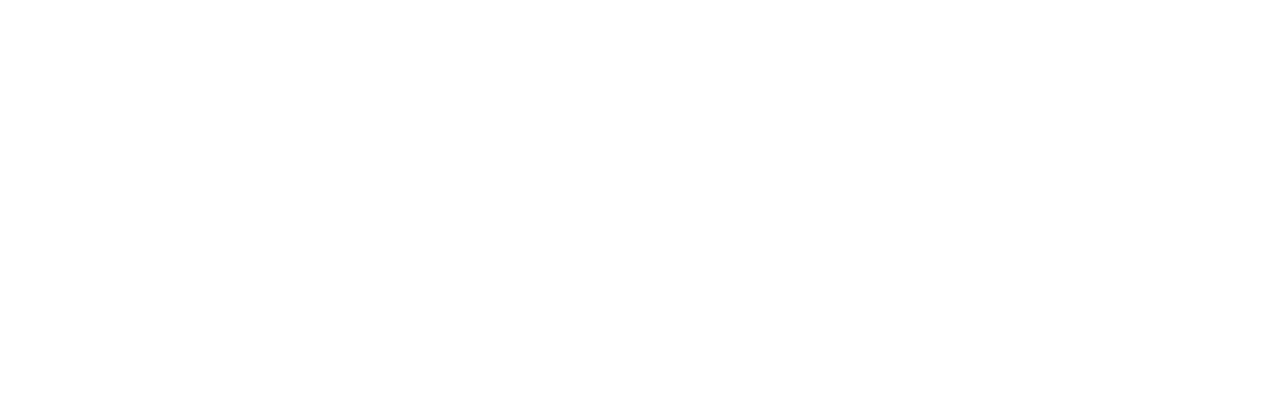
<file: israel-tour.html>
<!DOCTYPE html>
<html lang="en">
<head>
    <meta charset="UTF-8">
    <meta http-equiv="X-UA-Compatible" content="IE=edge">
    <meta name="viewport" content="width=device-width, initial-scale=1.0">
    <title>Travel-Fly</title>
    <link rel="stylesheet" href="https://cdnjs.cloudflare.com/ajax/libs/font-awesome/6.2.1/css/all.min.css" integrity="sha512-MV7K8+y+gLIBoVD59lQIYicR65iaqukzvf/nwasF0nqhPay5w/9lJmVM2hMDcnK1OnMGCdVK+iQrJ7lzPJQd1w==" crossorigin="anonymous" referrerpolicy="no-referrer" />
    <link rel="stylesheet" href="css/styles.css">
</head>
<body>
    <div class="wrapper">
        <div class="nav-holder">
            <nav class="normal-bottom">
                <div class="logo">
                <a href="index.html">
                <img src="images/logo/logo-black.png" alt="logo"></a>
                </div>
                <div class="links">
                    <a class="normal-nav" href="index.html">home</a>
                    <a class="normal-nav leftBar" href="about.html">about</a>
                    <a class="normal-nav leftBar" href="tours.html">tours</a>
                    <a class="normal-nav leftBar" href=#>special offers</a>
                    <a class="normal-nav leftBar" href=#>blog</a>
                    <a class="normal-nav leftBar" href=#>contact</a>
                </div>
            </nav>
        </div>
        <div class="content">
            <div class="country">
                <div class="hero israel">
                    <h1>Israel Tour Package:</h1>
                    <p>Starting from $1000 (Prices may vary)</p>
                </div>
                <div class="sights">
                    <div class="location"><img src="images/tour/tour-israel/israel-tour-01.jpg" alt="sight"></div>
                    <div class="location"><img src="images/tour/tour-israel/israel-tour-02.jpg" alt="sight"></div>
                    <div class="location"><img src="images/tour/tour-israel/israel-tour-03.jpg" alt="sight"></div>
                </div>
                <div class="day">
                    <h1>Day #1:</h1>
                    <p>Sed ut perspiciatis unde omnis iste natus error sit voluptatem accusantium doloremque laudantium, totam rem aperiam, 
                        eaque ipsa quae ab illo inventore veritatis et quasi architecto beatae vitae dicta sunt explicabo. Nemo enim ipsam 
                        voluptatem quia voluptas sit aspernatur aut odit aut fugit, sed quia consequuntur magni dolores eos qui ratione 
                        voluptatem sequi nesciunt. Neque porro quisquam est, qui dolorem ipsum quia dolor sit amet, consectetur, adipisci velit, 
                        sed quia non numquam eius modi tempora incidunt ut labore et dolore magnam aliquam quaerat voluptatem. </p>
                </div>
                <div class="day">
                    <h1>Day #2:</h1>
                    <p>Sed ut perspiciatis unde omnis iste natus error sit voluptatem accusantium doloremque laudantium, totam rem aperiam, 
                        eaque ipsa quae ab illo inventore veritatis et quasi architecto beatae vitae dicta sunt explicabo. Nemo enim ipsam 
                        voluptatem quia voluptas sit aspernatur aut odit aut fugit, sed quia consequuntur magni dolores eos qui ratione 
                        voluptatem sequi nesciunt. Neque porro quisquam est, qui dolorem ipsum quia dolor sit amet, consectetur, adipisci velit, 
                        sed quia non numquam eius modi tempora incidunt ut labore et dolore magnam aliquam quaerat voluptatem. </p>
                </div>
                <div class="day">
                    <h1>Day #3:</h1>
                    <p>Sed ut perspiciatis unde omnis iste natus error sit voluptatem accusantium doloremque laudantium, totam rem aperiam, 
                        eaque ipsa quae ab illo inventore veritatis et quasi architecto beatae vitae dicta sunt explicabo. Nemo enim ipsam 
                        voluptatem quia voluptas sit aspernatur aut odit aut fugit, sed quia consequuntur magni dolores eos qui ratione 
                        voluptatem sequi nesciunt. Neque porro quisquam est, qui dolorem ipsum quia dolor sit amet, consectetur, adipisci velit, 
                        sed quia non numquam eius modi tempora incidunt ut labore et dolore magnam aliquam quaerat voluptatem. </p>
                </div>
                <div class="purchase">
                    <a href=#>Book Now</a>
                </div>
            </div>
        </div>
        <footer>
            <div class="foot">
                <div class="logo">
                    <img src="images/logo/logo-white.png" alt="logo">
                </div>
                <div class="copy">Copyright 2019 travel-fly.  All rights reserved</div>
                <div class="socials">
                    <i class="fa-brands fa-square-facebook"></i>
                    <i class="fa-brands fa-square-instagram"></i>
                    <i class="fa-brands fa-square-twitter"></i>
                </div>
            </div>
        </footer>
    </div>
</body>
</html>
</file>
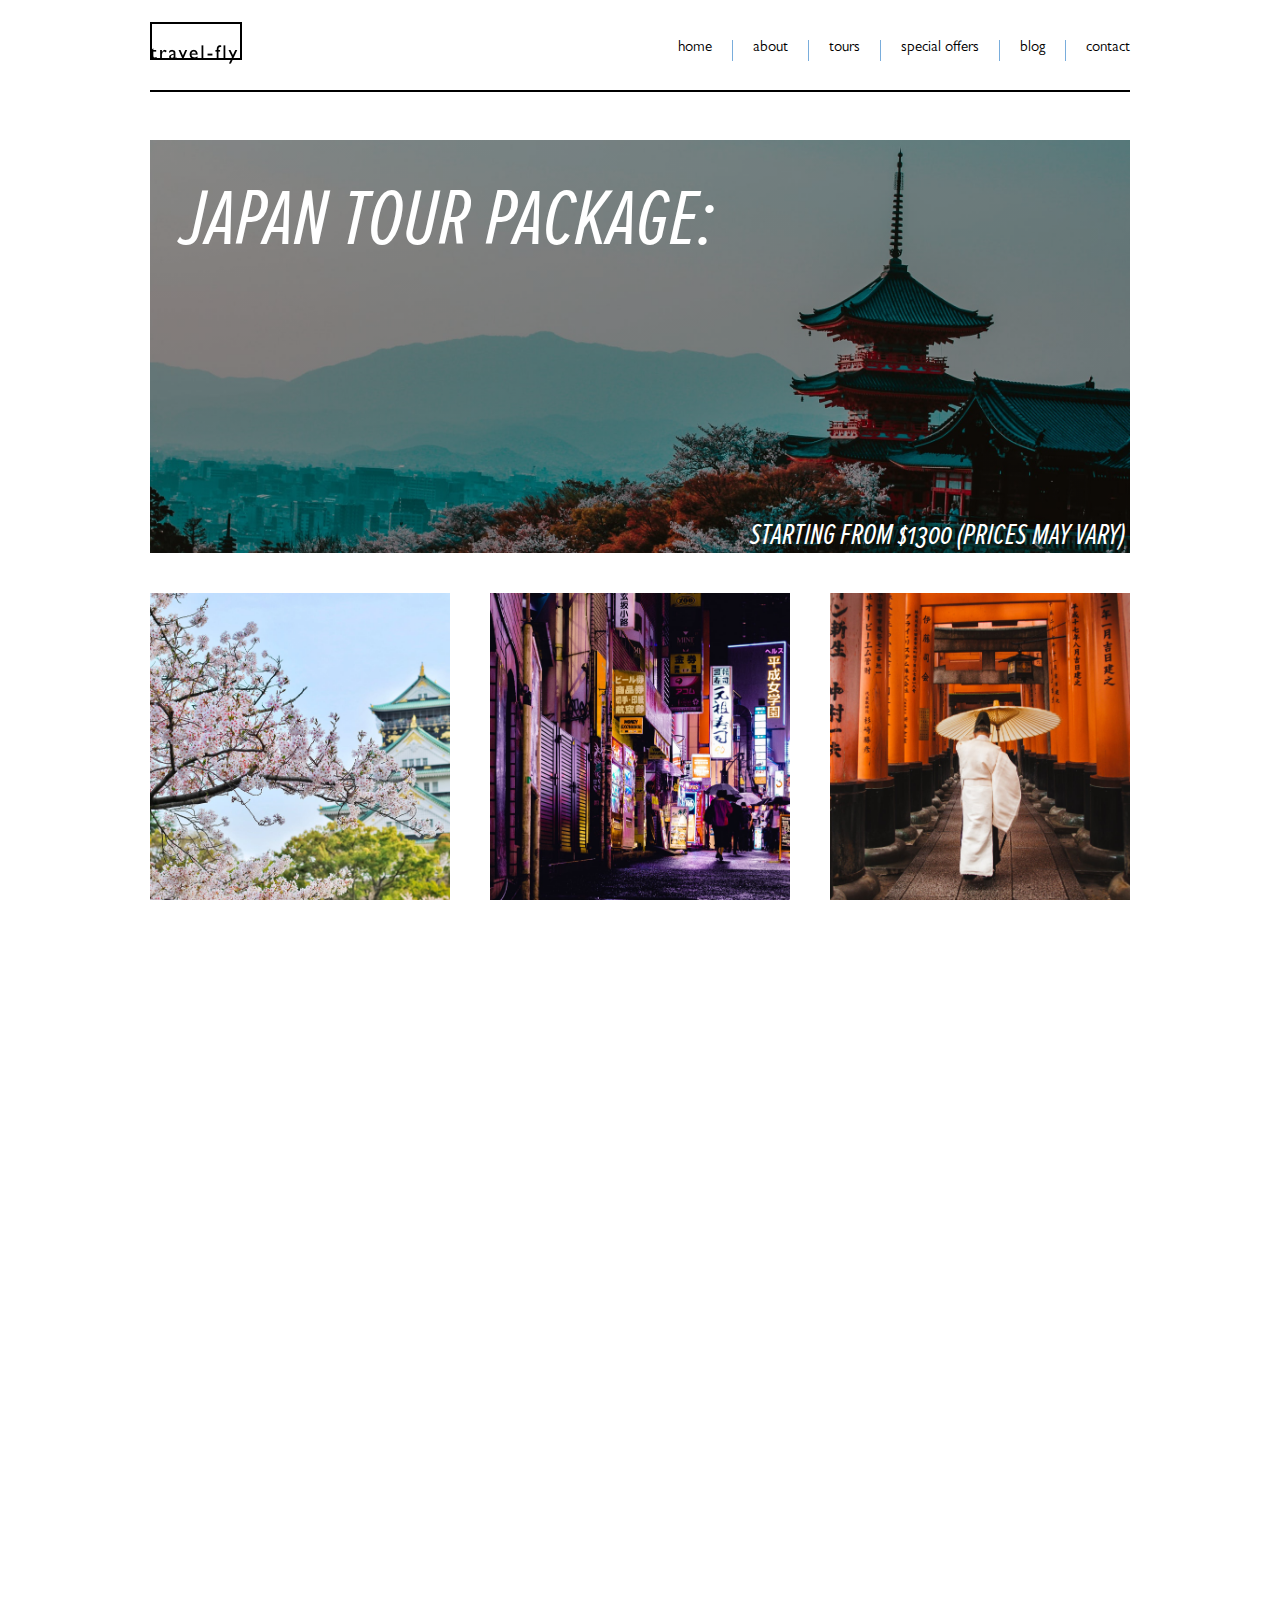
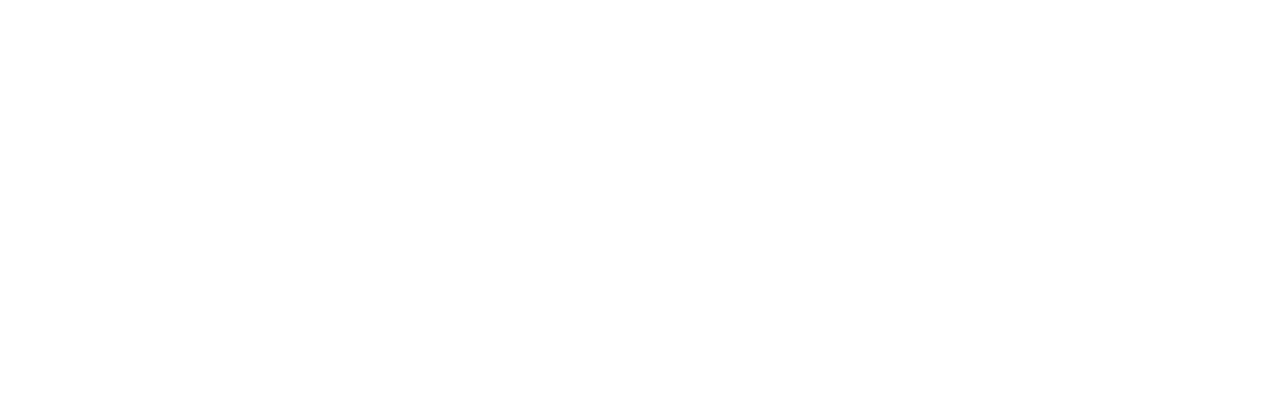
<file: japan-tour.html>
<!DOCTYPE html>
<html lang="en">
<head>
    <meta charset="UTF-8">
    <meta http-equiv="X-UA-Compatible" content="IE=edge">
    <meta name="viewport" content="width=device-width, initial-scale=1.0">
    <title>Travel-Fly</title>
    <link rel="stylesheet" href="https://cdnjs.cloudflare.com/ajax/libs/font-awesome/6.2.1/css/all.min.css" integrity="sha512-MV7K8+y+gLIBoVD59lQIYicR65iaqukzvf/nwasF0nqhPay5w/9lJmVM2hMDcnK1OnMGCdVK+iQrJ7lzPJQd1w==" crossorigin="anonymous" referrerpolicy="no-referrer" />
    <link rel="stylesheet" href="css/styles.css">
</head>
<body>
    <div class="wrapper">
        <div class="nav-holder">
            <nav class="normal-bottom">
                <div class="logo">
                <a href="index.html">
                <img src="images/logo/logo-black.png" alt="logo"></a>
                </div>
                <div class="links">
                    <a class="normal-nav" href="index.html">home</a>
                    <a class="normal-nav leftBar" href="about.html">about</a>
                    <a class="normal-nav leftBar" href="tours.html">tours</a>
                    <a class="normal-nav leftBar" href=#>special offers</a>
                    <a class="normal-nav leftBar" href=#>blog</a>
                    <a class="normal-nav leftBar" href=#>contact</a>
                </div>
            </nav>
        </div>
        <div class="content">
            <div class="country">
                <div class="hero japan">
                    <h1>Japan Tour Package:</h1>
                    <p>Starting from $1300 (Prices may vary)</p>
                </div>
                <div class="sights">
                    <div class="location"><img src="images/tour/tour-japan/japan-tour-01.jpg" alt="sight"></div>
                    <div class="location"><img src="images/tour/tour-japan/japan-tour-02.jpg" alt="sight"></div>
                    <div class="location"><img src="images/tour/tour-japan/japan-tour-03.jpg" alt="sight"></div>
                </div>
                <div class="day">
                    <h1>Day #1:</h1>
                    <p>Sed ut perspiciatis unde omnis iste natus error sit voluptatem accusantium doloremque laudantium, totam rem aperiam, 
                        eaque ipsa quae ab illo inventore veritatis et quasi architecto beatae vitae dicta sunt explicabo. Nemo enim ipsam 
                        voluptatem quia voluptas sit aspernatur aut odit aut fugit, sed quia consequuntur magni dolores eos qui ratione 
                        voluptatem sequi nesciunt. Neque porro quisquam est, qui dolorem ipsum quia dolor sit amet, consectetur, adipisci velit, 
                        sed quia non numquam eius modi tempora incidunt ut labore et dolore magnam aliquam quaerat voluptatem. </p>
                </div>
                <div class="day">
                    <h1>Day #2:</h1>
                    <p>Sed ut perspiciatis unde omnis iste natus error sit voluptatem accusantium doloremque laudantium, totam rem aperiam, 
                        eaque ipsa quae ab illo inventore veritatis et quasi architecto beatae vitae dicta sunt explicabo. Nemo enim ipsam 
                        voluptatem quia voluptas sit aspernatur aut odit aut fugit, sed quia consequuntur magni dolores eos qui ratione 
                        voluptatem sequi nesciunt. Neque porro quisquam est, qui dolorem ipsum quia dolor sit amet, consectetur, adipisci velit, 
                        sed quia non numquam eius modi tempora incidunt ut labore et dolore magnam aliquam quaerat voluptatem. </p>
                </div>
                <div class="day">
                    <h1>Day #3:</h1>
                    <p>Sed ut perspiciatis unde omnis iste natus error sit voluptatem accusantium doloremque laudantium, totam rem aperiam, 
                        eaque ipsa quae ab illo inventore veritatis et quasi architecto beatae vitae dicta sunt explicabo. Nemo enim ipsam 
                        voluptatem quia voluptas sit aspernatur aut odit aut fugit, sed quia consequuntur magni dolores eos qui ratione 
                        voluptatem sequi nesciunt. Neque porro quisquam est, qui dolorem ipsum quia dolor sit amet, consectetur, adipisci velit, 
                        sed quia non numquam eius modi tempora incidunt ut labore et dolore magnam aliquam quaerat voluptatem. </p>
                </div>
                <div class="purchase">
                    <a href=#>Book Now</a>
                </div>
            </div>
        </div>
        <footer>
            <div class="foot">
                <div class="logo">
                    <img src="images/logo/logo-white.png" alt="logo">
                </div>
                <div class="copy">Copyright 2019 travel-fly.  All rights reserved</div>
                <div class="socials">
                    <i class="fa-brands fa-square-facebook"></i>
                    <i class="fa-brands fa-square-instagram"></i>
                    <i class="fa-brands fa-square-twitter"></i>
                </div>
            </div>
        </footer>
    </div>
</body>
</html>
</file>
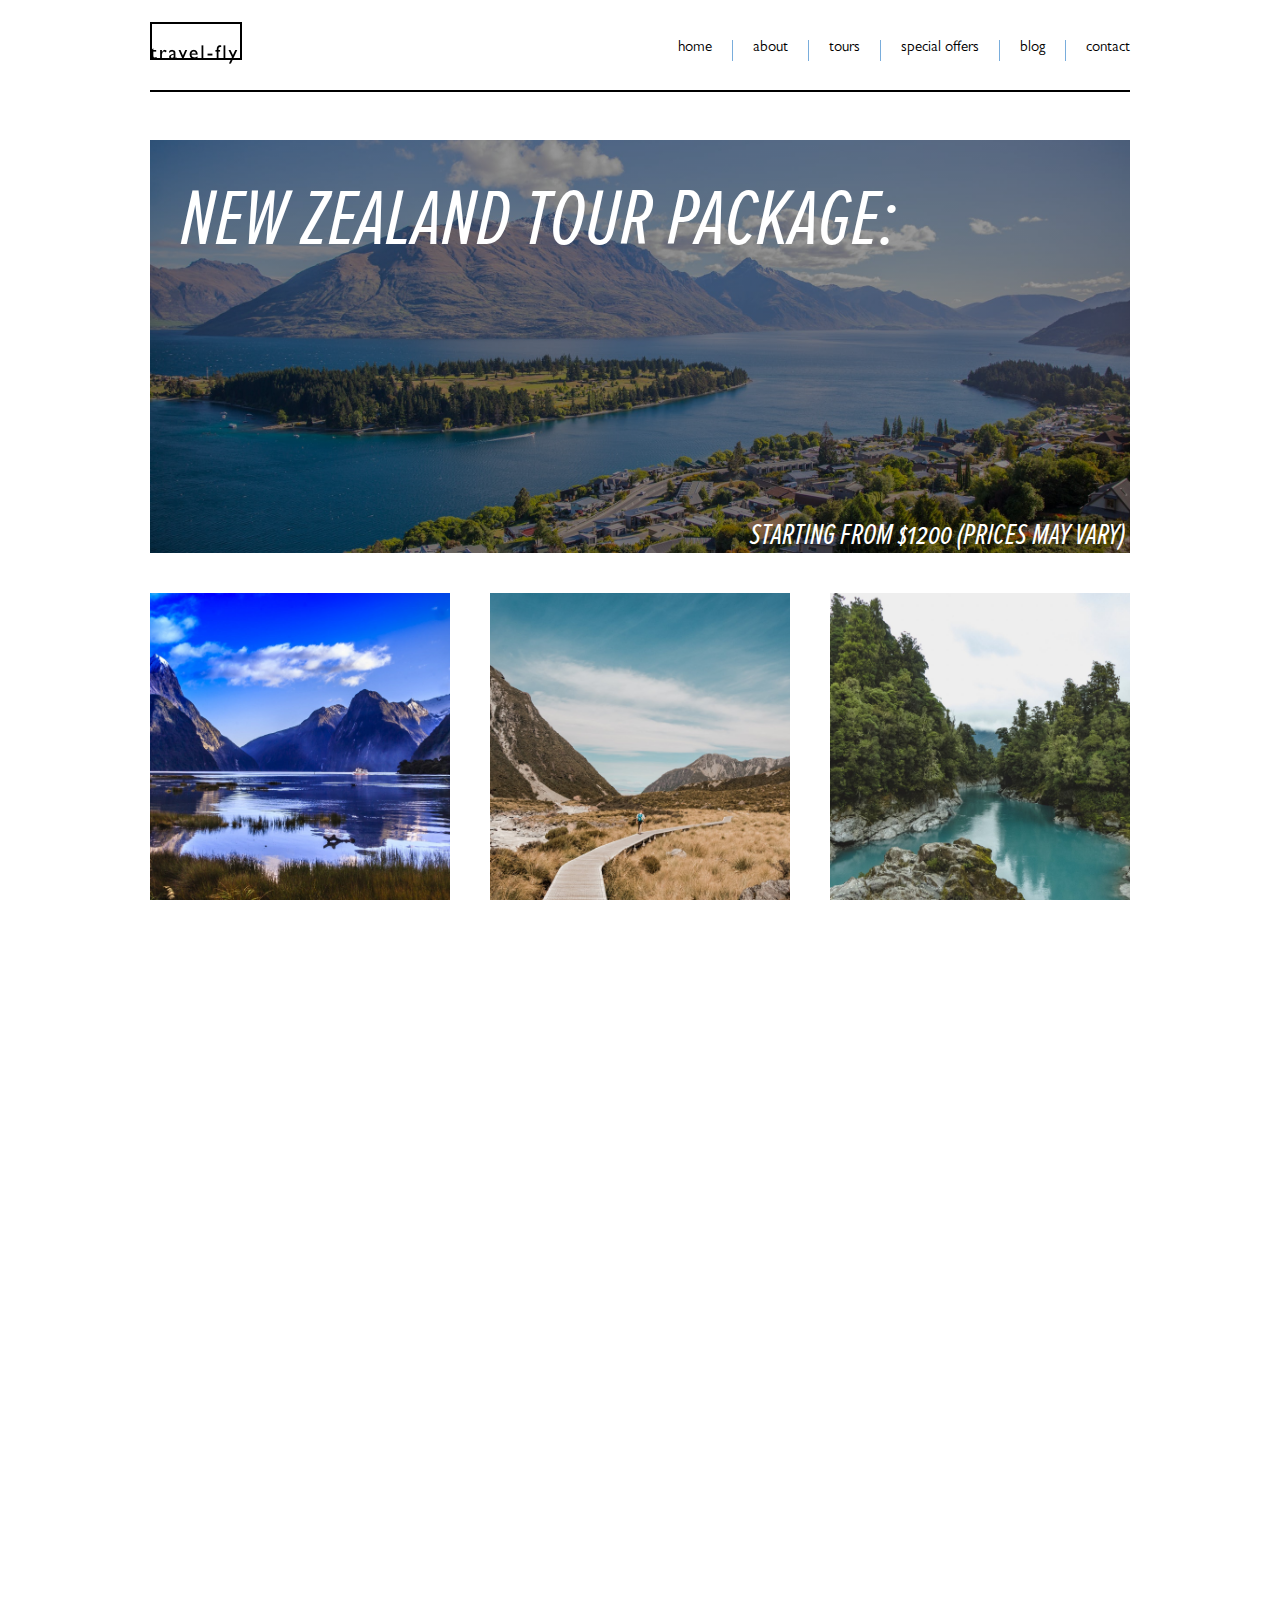
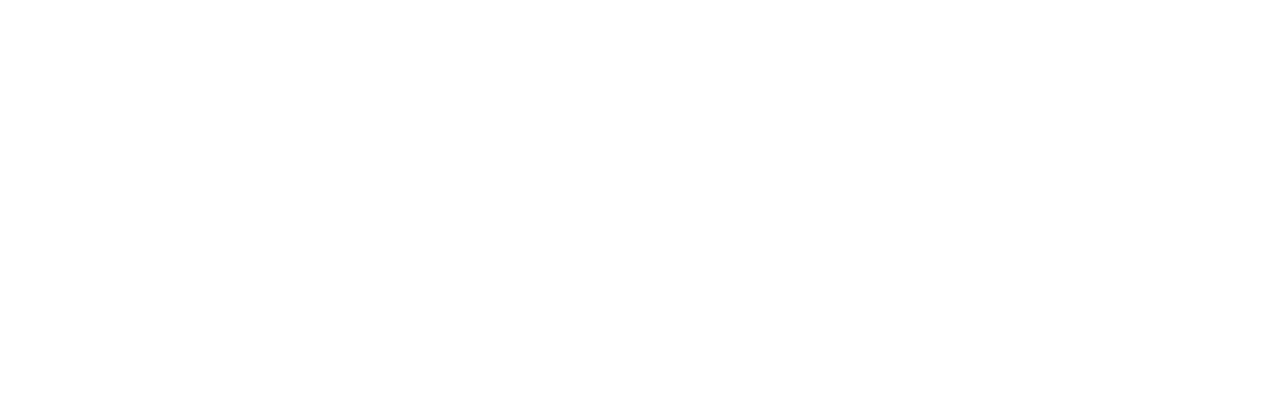
<file: newzealand-tour.html>
<!DOCTYPE html>
<html lang="en">
<head>
    <meta charset="UTF-8">
    <meta http-equiv="X-UA-Compatible" content="IE=edge">
    <meta name="viewport" content="width=device-width, initial-scale=1.0">
    <title>Travel-Fly</title>
    <link rel="stylesheet" href="https://cdnjs.cloudflare.com/ajax/libs/font-awesome/6.2.1/css/all.min.css" integrity="sha512-MV7K8+y+gLIBoVD59lQIYicR65iaqukzvf/nwasF0nqhPay5w/9lJmVM2hMDcnK1OnMGCdVK+iQrJ7lzPJQd1w==" crossorigin="anonymous" referrerpolicy="no-referrer" />
    <link rel="stylesheet" href="css/styles.css">
</head>
<body>
    <div class="wrapper">
        <div class="nav-holder">
            <nav class="normal-bottom">
                <div class="logo">
                <a href="index.html">
                <img src="images/logo/logo-black.png" alt="logo"></a>
                </div>
                <div class="links">
                    <a class="normal-nav" href="index.html">home</a>
                    <a class="normal-nav leftBar" href="about.html">about</a>
                    <a class="normal-nav leftBar" href="tours.html">tours</a>
                    <a class="normal-nav leftBar" href=#>special offers</a>
                    <a class="normal-nav leftBar" href=#>blog</a>
                    <a class="normal-nav leftBar" href=#>contact</a>
                </div>
            </nav>
        </div>
        <div class="content">
            <div class="country">
                <div class="hero newzealand">
                    <h1>New Zealand Tour Package:</h1>
                    <p>Starting from $1200 (Prices may vary)</p>
                </div>
                <div class="sights">
                    <div class="location"><img src="images/tour/tour-nz/nz-tour-01.jpg" alt="sight"></div>
                    <div class="location"><img src="images/tour/tour-nz/nz-tour-02.jpg" alt="sight"></div>
                    <div class="location"><img src="images/tour/tour-nz/nz-tour-03.jpg" alt="sight"></div>
                </div>
                <div class="day">
                    <h1>Day #1:</h1>
                    <p>Sed ut perspiciatis unde omnis iste natus error sit voluptatem accusantium doloremque laudantium, totam rem aperiam, 
                        eaque ipsa quae ab illo inventore veritatis et quasi architecto beatae vitae dicta sunt explicabo. Nemo enim ipsam 
                        voluptatem quia voluptas sit aspernatur aut odit aut fugit, sed quia consequuntur magni dolores eos qui ratione 
                        voluptatem sequi nesciunt. Neque porro quisquam est, qui dolorem ipsum quia dolor sit amet, consectetur, adipisci velit, 
                        sed quia non numquam eius modi tempora incidunt ut labore et dolore magnam aliquam quaerat voluptatem. </p>
                </div>
                <div class="day">
                    <h1>Day #2:</h1>
                    <p>Sed ut perspiciatis unde omnis iste natus error sit voluptatem accusantium doloremque laudantium, totam rem aperiam, 
                        eaque ipsa quae ab illo inventore veritatis et quasi architecto beatae vitae dicta sunt explicabo. Nemo enim ipsam 
                        voluptatem quia voluptas sit aspernatur aut odit aut fugit, sed quia consequuntur magni dolores eos qui ratione 
                        voluptatem sequi nesciunt. Neque porro quisquam est, qui dolorem ipsum quia dolor sit amet, consectetur, adipisci velit, 
                        sed quia non numquam eius modi tempora incidunt ut labore et dolore magnam aliquam quaerat voluptatem. </p>
                </div>
                <div class="day">
                    <h1>Day #3:</h1>
                    <p>Sed ut perspiciatis unde omnis iste natus error sit voluptatem accusantium doloremque laudantium, totam rem aperiam, 
                        eaque ipsa quae ab illo inventore veritatis et quasi architecto beatae vitae dicta sunt explicabo. Nemo enim ipsam 
                        voluptatem quia voluptas sit aspernatur aut odit aut fugit, sed quia consequuntur magni dolores eos qui ratione 
                        voluptatem sequi nesciunt. Neque porro quisquam est, qui dolorem ipsum quia dolor sit amet, consectetur, adipisci velit, 
                        sed quia non numquam eius modi tempora incidunt ut labore et dolore magnam aliquam quaerat voluptatem. </p>
                </div>
                <div class="purchase">
                    <a href=#>Book Now</a>
                </div>
            </div>
        </div>
        <footer>
            <div class="foot">
                <div class="logo">
                    <img src="images/logo/logo-white.png" alt="logo">
                </div>
                <div class="copy">Copyright 2019 travel-fly.  All rights reserved</div>
                <div class="socials">
                    <i class="fa-brands fa-square-facebook"></i>
                    <i class="fa-brands fa-square-instagram"></i>
                    <i class="fa-brands fa-square-twitter"></i>
                </div>
            </div>
        </footer>
    </div>
</body>
</html>
</file>
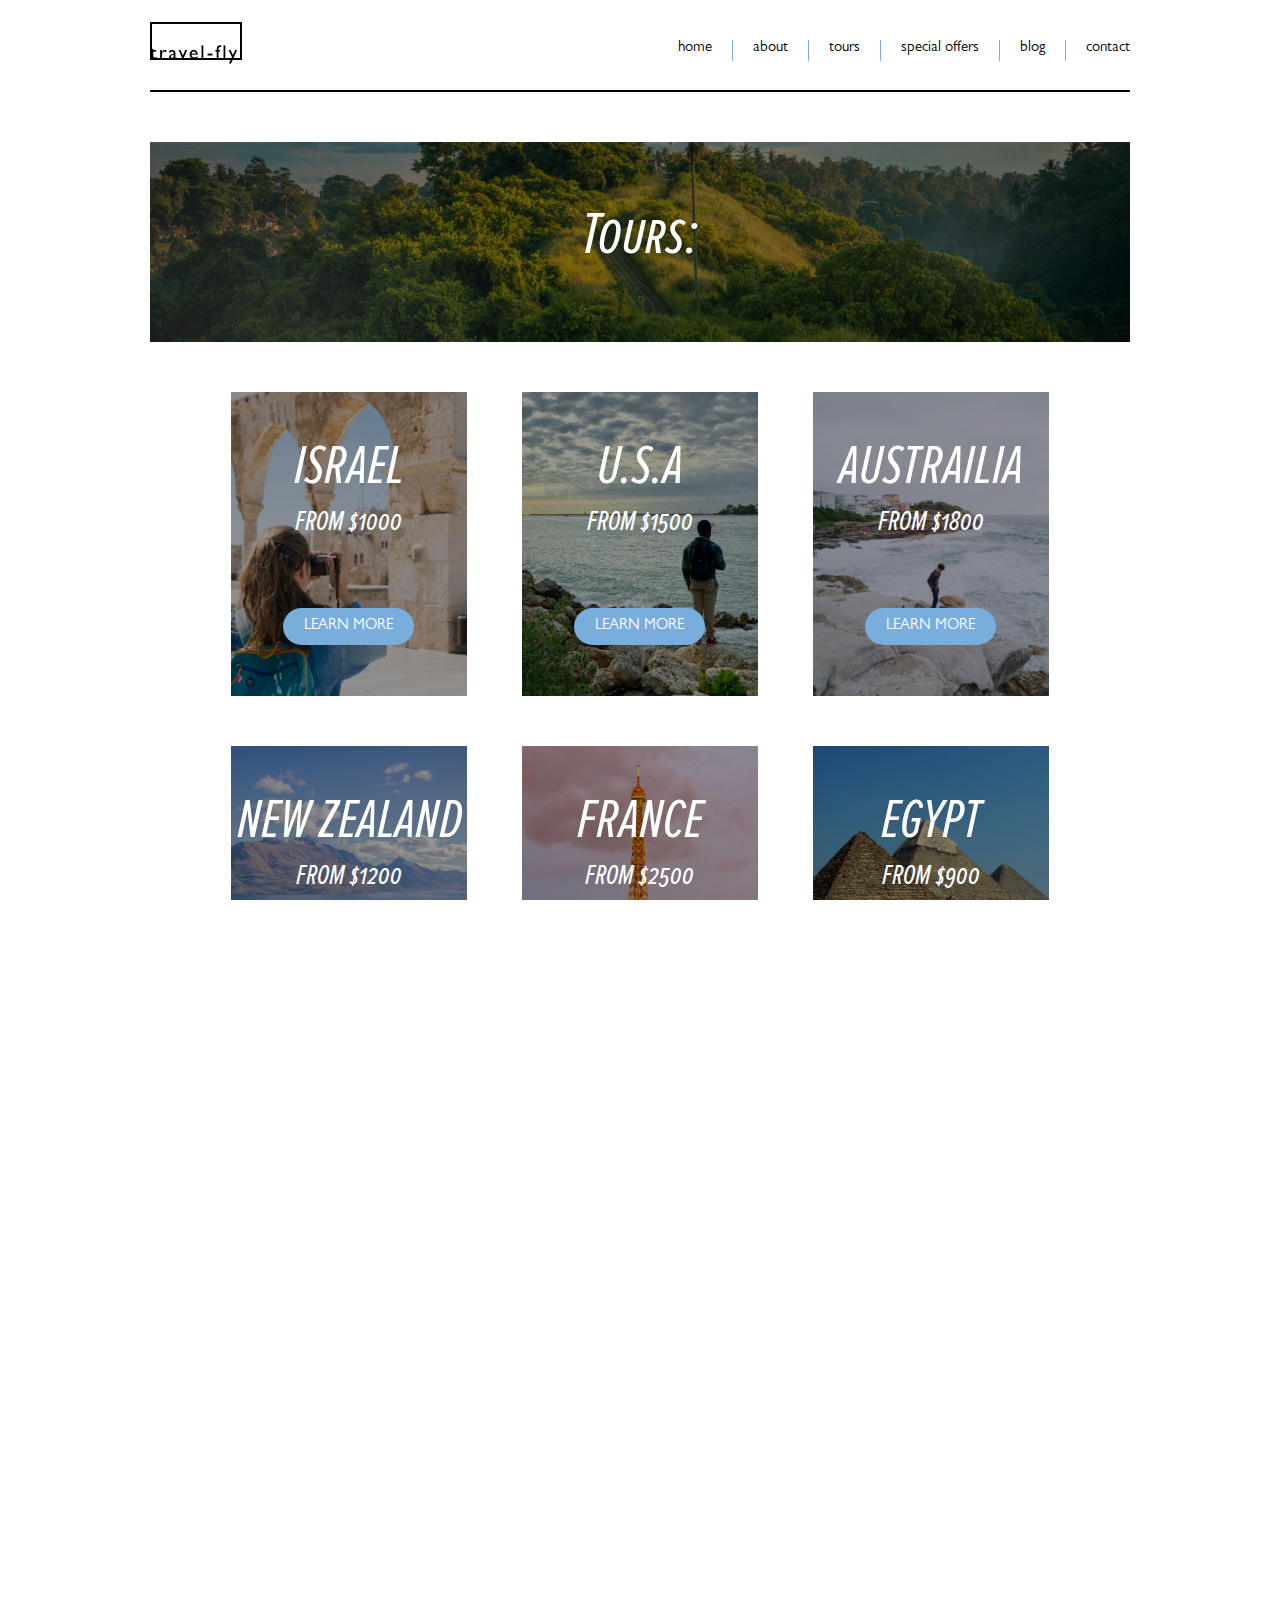
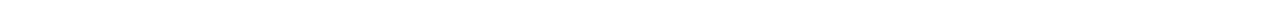
<file: tours.html>
<!DOCTYPE html>
<html lang="en">
<head>
    <meta charset="UTF-8">
    <meta http-equiv="X-UA-Compatible" content="IE=edge">
    <meta name="viewport" content="width=device-width, initial-scale=1.0">
    <title>Travel-Fly</title>
    <link rel="stylesheet" href="https://cdnjs.cloudflare.com/ajax/libs/font-awesome/6.2.1/css/all.min.css" integrity="sha512-MV7K8+y+gLIBoVD59lQIYicR65iaqukzvf/nwasF0nqhPay5w/9lJmVM2hMDcnK1OnMGCdVK+iQrJ7lzPJQd1w==" crossorigin="anonymous" referrerpolicy="no-referrer" />
    <link rel="stylesheet" href="css/styles.css">
</head>
<body>
    <div class="wrapper">
        <div class="nav-holder">
            <nav class="normal-bottom">
                <div class="logo">
                <a href="index.html">
                <img src="images/logo/logo-black.png" alt="logo"></a>
                </div>
                <div class="links">
                    <a class="normal-nav" href="index.html">home</a>
                    <a class="normal-nav leftBar" href="about.html">about</a>
                    <a class="normal-nav leftBar" href=#>tours</a>
                    <a class="normal-nav leftBar" href=#>special offers</a>
                    <a class="normal-nav leftBar" href=#>blog</a>
                    <a class="normal-nav leftBar" href=#>contact</a>
                </div>
            </nav>
        </div>
        <div class="content">
            <div class="tours">
                <div class="hero-banner">
                    <h1>Tours:</h1>
                </div>

                <div class="local-line">
                    <div class="tour-component israel">
                        <div class="info">
                            <div>
                            <h1>Israel</h1>
                            <p>from $1000</p></div>
                            <h6><a href="israel-tour.html">Learn More</a></h6>
                        </div>
                    </div>
                    <div class="tour-component usa">
                        <div class="info">
                            <div>
                            <h1>U.S.A</h1>
                            <p>from $1500</p></div>
                            <h6><a href="usa-tour.html">Learn More</a></h6>
                        </div>
                    </div>
                    <div class="tour-component austrailia">
                        <div class="info">
                            <div>
                            <h1>Austrailia</h1>
                            <p>from $1800</p></div>
                            <h6><a href="australia-tour.html">Learn More</a></h6>
                        </div>
                    </div>
                </div>
                <div class="local-line">
                    <div class="tour-component newzealand">
                        <div class="info">
                            <div>
                            <h1>New Zealand</h1>
                            <p>from $1200</p></div>
                            <h6><a href="newzealand-tour.html">Learn More</a></h6>
                        </div>
                    </div>
                    <div class="tour-component france">
                        <div class="info">
                            <div>
                            <h1>France</h1>
                            <p>from $2500</p></div>
                            <h6><a href="france-tour.html">Learn More</a></h6>
                        </div>
                    </div>
                    <div class="tour-component egypt">
                        <div class="info">
                            <div>
                            <h1>Egypt</h1>
                            <p>from $900</p></div>
                            <h6><a href="egypt-tour.html">Learn More</a></h6>
                        </div>
                    </div>
                </div>
                <div class="local-line">
                    <div class="tour-component japan">
                        <div class="info">
                            <div>
                            <h1>Japan</h1>
                            <p>from $1300</p></div>
                            <h6><a href="japan-tour.html">Learn More</a></h6>
                        </div>
                    </div>
                    <div class="tour-component canada">
                        <div class="info">
                            <div>
                            <h1>Canada</h1>
                            <p>from $2000</p></div>
                            <h6><a href="canada-tour.html">Learn More</a></h6>
                        </div>
                    </div>
                    <div class="tour-component uae">
                        <div class="info">
                            <div>
                            <h1>U.A.E</h1>
                            <p>from $3000</p></div>
                            <h6><a href="uae-tour.html">Learn More</a></h6>
                        </div>
                    </div>
                </div>
            </div>
        </div>
        <footer>
            <div class="foot">
                <div class="logo">
                    <img src="images/logo/logo-white.png" alt="logo">
                </div>
                <div class="copy">Copyright 2019 travel-fly.  All rights reserved</div>
                <div class="socials">
                    <i class="fa-brands fa-square-facebook"></i>
                    <i class="fa-brands fa-square-instagram"></i>
                    <i class="fa-brands fa-square-twitter"></i>
                </div>
            </div>
        </footer>
    </div>
</body>
</html>
</file>
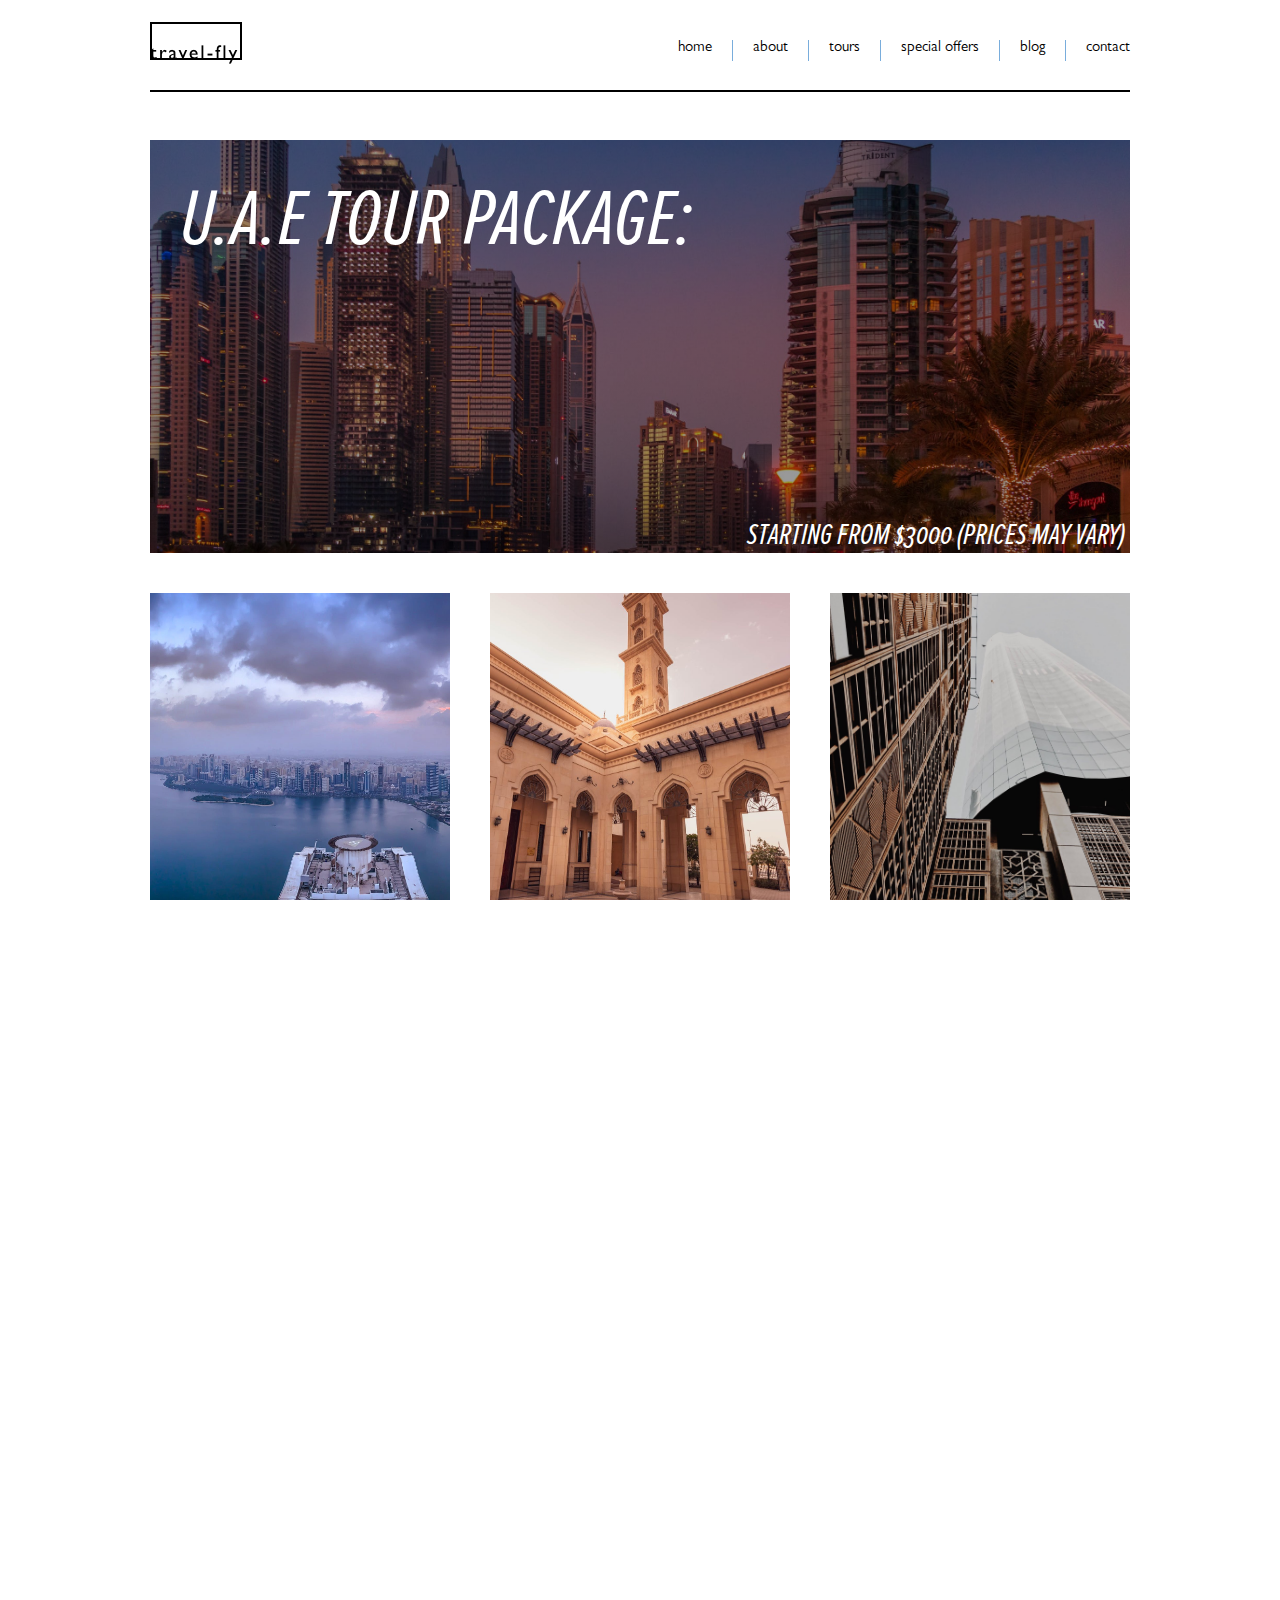
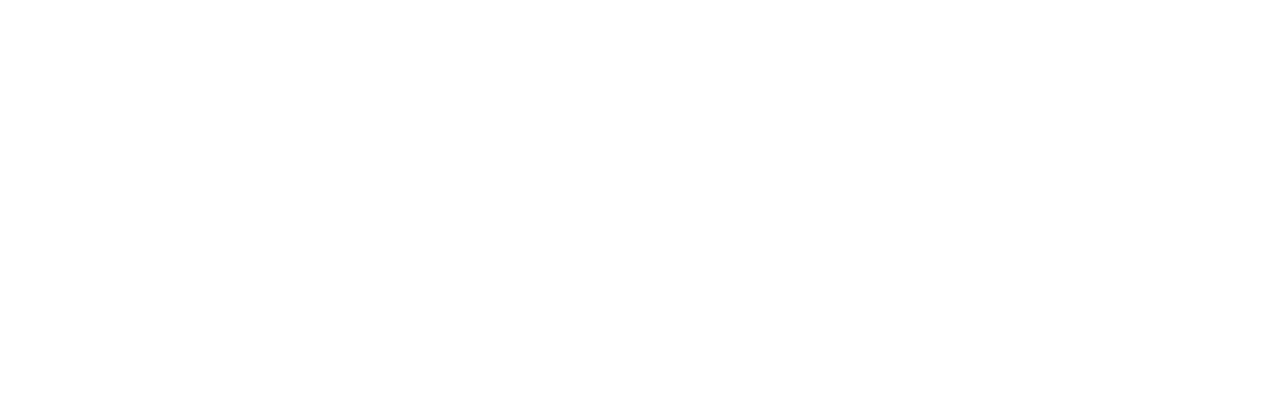
<file: uae-tour.html>
<!DOCTYPE html>
<html lang="en">
<head>
    <meta charset="UTF-8">
    <meta http-equiv="X-UA-Compatible" content="IE=edge">
    <meta name="viewport" content="width=device-width, initial-scale=1.0">
    <title>Travel-Fly</title>
    <link rel="stylesheet" href="https://cdnjs.cloudflare.com/ajax/libs/font-awesome/6.2.1/css/all.min.css" integrity="sha512-MV7K8+y+gLIBoVD59lQIYicR65iaqukzvf/nwasF0nqhPay5w/9lJmVM2hMDcnK1OnMGCdVK+iQrJ7lzPJQd1w==" crossorigin="anonymous" referrerpolicy="no-referrer" />
    <link rel="stylesheet" href="css/styles.css">
</head>
<body>
    <div class="wrapper">
        <div class="nav-holder">
            <nav class="normal-bottom">
                <div class="logo">
                <a href="index.html">
                <img src="images/logo/logo-black.png" alt="logo"></a>
                </div>
                <div class="links">
                    <a class="normal-nav" href="index.html">home</a>
                    <a class="normal-nav leftBar" href="about.html">about</a>
                    <a class="normal-nav leftBar" href="tours.html">tours</a>
                    <a class="normal-nav leftBar" href=#>special offers</a>
                    <a class="normal-nav leftBar" href=#>blog</a>
                    <a class="normal-nav leftBar" href=#>contact</a>
                </div>
            </nav>
        </div>
        <div class="content">
            <div class="country">
                <div class="hero uae">
                    <h1>U.A.E Tour Package:</h1>
                    <p>Starting from $3000 (Prices may vary)</p>
                </div>
                <div class="sights">
                    <div class="location"><img src="images/tour/tour-uae/uae-tour-01.jpg" alt="sight"></div>
                    <div class="location"><img src="images/tour/tour-uae/uae-tour-02.jpg" alt="sight"></div>
                    <div class="location"><img src="images/tour/tour-uae/uae-tour-03.jpg" alt="sight"></div>
                </div>
                <div class="day">
                    <h1>Day #1:</h1>
                    <p>Sed ut perspiciatis unde omnis iste natus error sit voluptatem accusantium doloremque laudantium, totam rem aperiam, 
                        eaque ipsa quae ab illo inventore veritatis et quasi architecto beatae vitae dicta sunt explicabo. Nemo enim ipsam 
                        voluptatem quia voluptas sit aspernatur aut odit aut fugit, sed quia consequuntur magni dolores eos qui ratione 
                        voluptatem sequi nesciunt. Neque porro quisquam est, qui dolorem ipsum quia dolor sit amet, consectetur, adipisci velit, 
                        sed quia non numquam eius modi tempora incidunt ut labore et dolore magnam aliquam quaerat voluptatem. </p>
                </div>
                <div class="day">
                    <h1>Day #2:</h1>
                    <p>Sed ut perspiciatis unde omnis iste natus error sit voluptatem accusantium doloremque laudantium, totam rem aperiam, 
                        eaque ipsa quae ab illo inventore veritatis et quasi architecto beatae vitae dicta sunt explicabo. Nemo enim ipsam 
                        voluptatem quia voluptas sit aspernatur aut odit aut fugit, sed quia consequuntur magni dolores eos qui ratione 
                        voluptatem sequi nesciunt. Neque porro quisquam est, qui dolorem ipsum quia dolor sit amet, consectetur, adipisci velit, 
                        sed quia non numquam eius modi tempora incidunt ut labore et dolore magnam aliquam quaerat voluptatem. </p>
                </div>
                <div class="day">
                    <h1>Day #3:</h1>
                    <p>Sed ut perspiciatis unde omnis iste natus error sit voluptatem accusantium doloremque laudantium, totam rem aperiam, 
                        eaque ipsa quae ab illo inventore veritatis et quasi architecto beatae vitae dicta sunt explicabo. Nemo enim ipsam 
                        voluptatem quia voluptas sit aspernatur aut odit aut fugit, sed quia consequuntur magni dolores eos qui ratione 
                        voluptatem sequi nesciunt. Neque porro quisquam est, qui dolorem ipsum quia dolor sit amet, consectetur, adipisci velit, 
                        sed quia non numquam eius modi tempora incidunt ut labore et dolore magnam aliquam quaerat voluptatem. </p>
                </div>
                <div class="purchase">
                    <a href=#>Book Now</a>
                </div>
            </div>
        </div>
        <footer>
            <div class="foot">
                <div class="logo">
                    <img src="images/logo/logo-white.png" alt="logo">
                </div>
                <div class="copy">Copyright 2019 travel-fly.  All rights reserved</div>
                <div class="socials">
                    <i class="fa-brands fa-square-facebook"></i>
                    <i class="fa-brands fa-square-instagram"></i>
                    <i class="fa-brands fa-square-twitter"></i>
                </div>
            </div>
        </footer>
    </div>
</body>
</html>
</file>
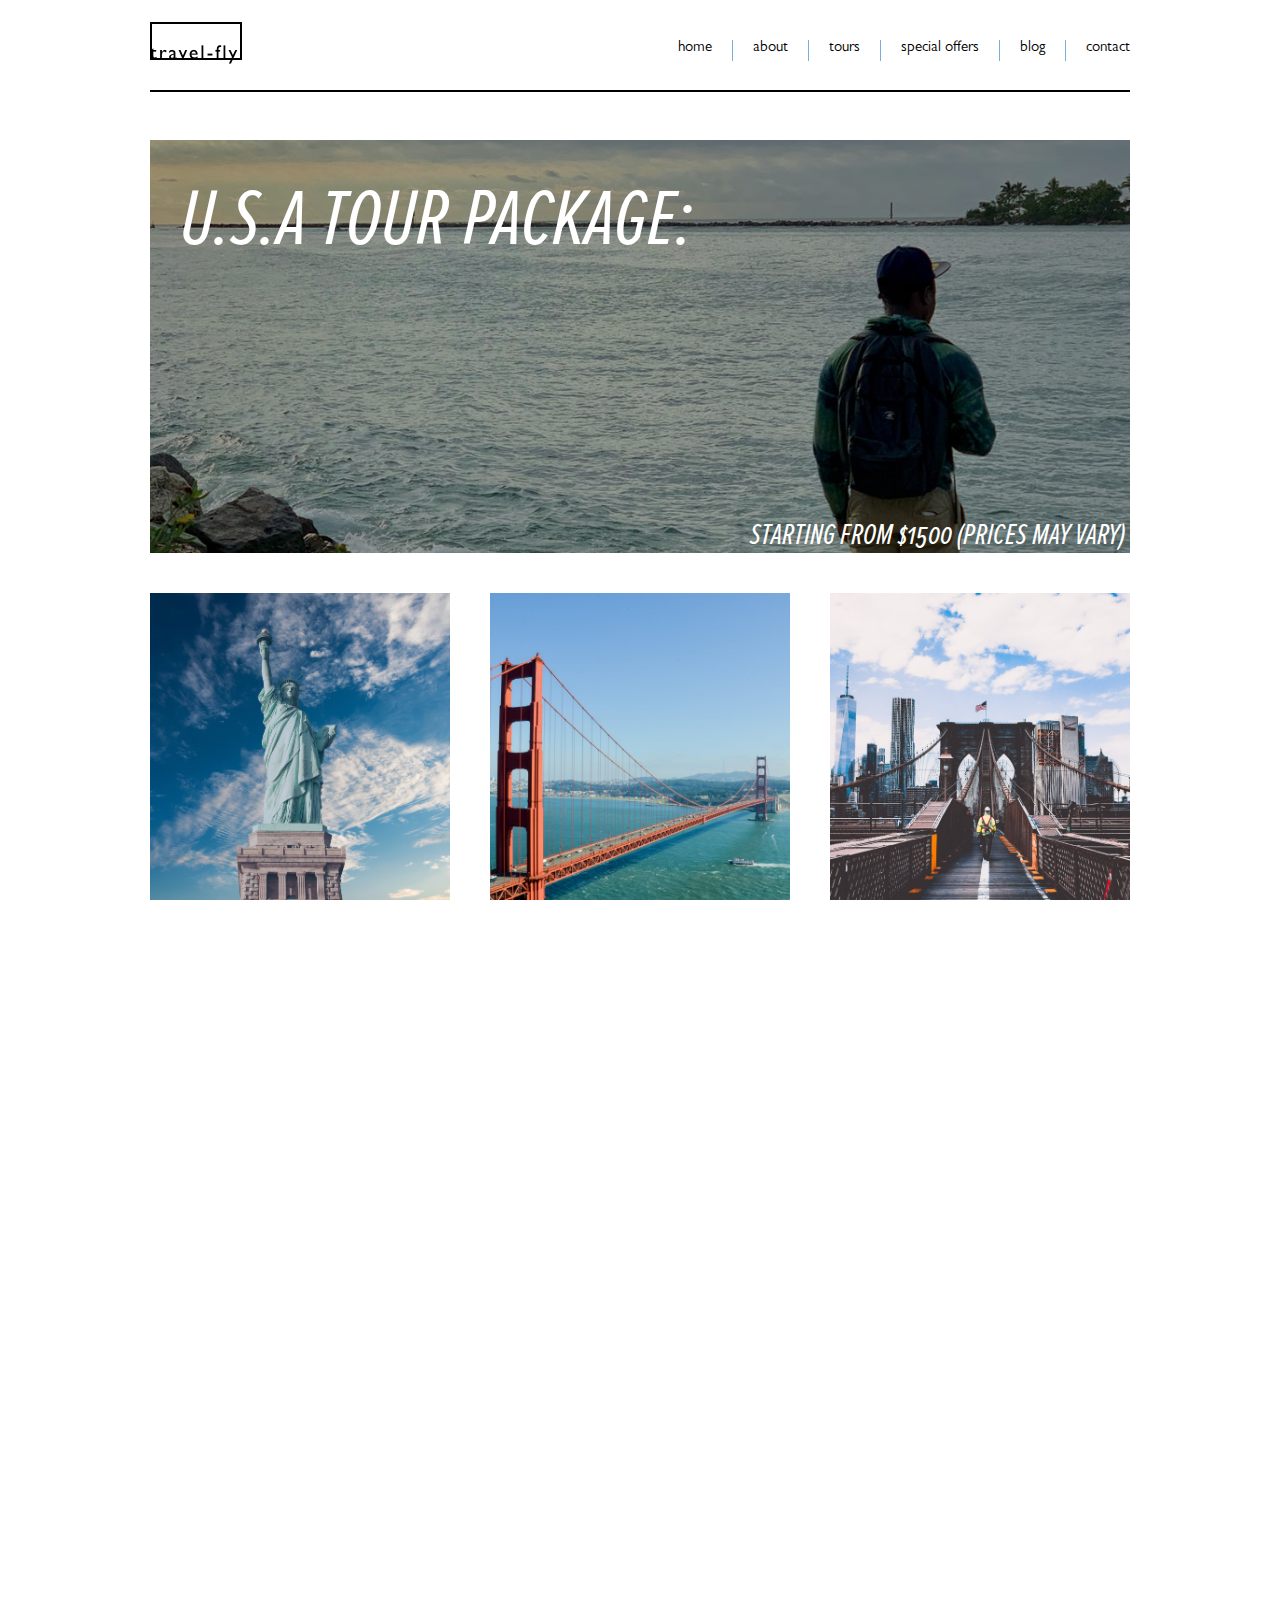
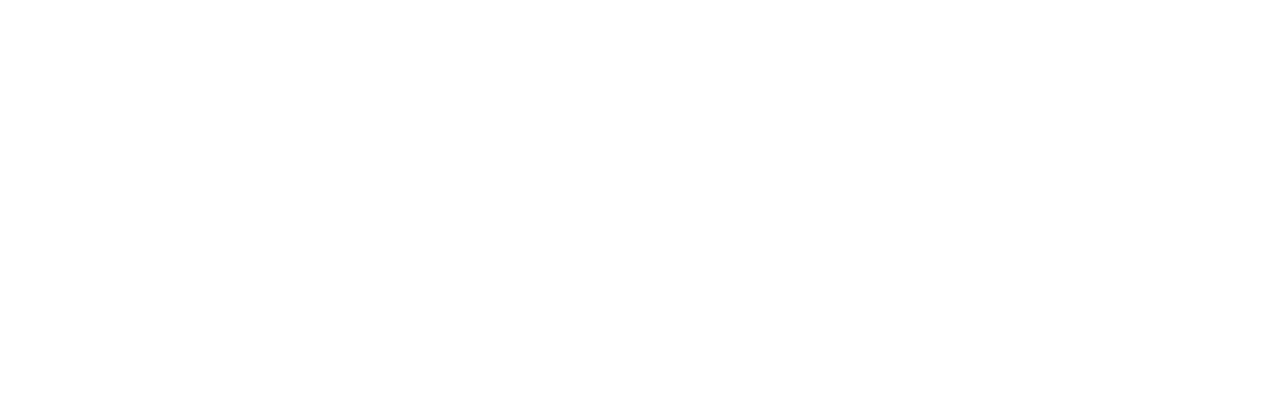
<file: usa-tour.html>
<!DOCTYPE html>
<html lang="en">
<head>
    <meta charset="UTF-8">
    <meta http-equiv="X-UA-Compatible" content="IE=edge">
    <meta name="viewport" content="width=device-width, initial-scale=1.0">
    <title>Travel-Fly</title>
    <link rel="stylesheet" href="https://cdnjs.cloudflare.com/ajax/libs/font-awesome/6.2.1/css/all.min.css" integrity="sha512-MV7K8+y+gLIBoVD59lQIYicR65iaqukzvf/nwasF0nqhPay5w/9lJmVM2hMDcnK1OnMGCdVK+iQrJ7lzPJQd1w==" crossorigin="anonymous" referrerpolicy="no-referrer" />
    <link rel="stylesheet" href="css/styles.css">
</head>
<body>
    <div class="wrapper">
        <div class="nav-holder">
            <nav class="normal-bottom">
                <div class="logo">
                <a href="index.html">
                <img src="images/logo/logo-black.png" alt="logo"></a>
                </div>
                <div class="links">
                    <a class="normal-nav" href="index.html">home</a>
                    <a class="normal-nav leftBar" href="about.html">about</a>
                    <a class="normal-nav leftBar" href="tours.html">tours</a>
                    <a class="normal-nav leftBar" href=#>special offers</a>
                    <a class="normal-nav leftBar" href=#>blog</a>
                    <a class="normal-nav leftBar" href=#>contact</a>
                </div>
            </nav>
        </div>
        <div class="content">
            <div class="country">
                <div class="hero usa">
                    <h1>U.S.A Tour Package:</h1>
                    <p>Starting from $1500 (Prices may vary)</p>
                </div>
                <div class="sights">
                    <div class="location"><img src="images/tour/tour-usa/usa-tour-01.jpg" alt="sight"></div>
                    <div class="location"><img src="images/tour/tour-usa/usa-tour-02.jpg" alt="sight"></div>
                    <div class="location"><img src="images/tour/tour-usa/usa-tour-03.jpg" alt="sight"></div>
                </div>
                <div class="day">
                    <h1>Day #1:</h1>
                    <p>Sed ut perspiciatis unde omnis iste natus error sit voluptatem accusantium doloremque laudantium, totam rem aperiam, 
                        eaque ipsa quae ab illo inventore veritatis et quasi architecto beatae vitae dicta sunt explicabo. Nemo enim ipsam 
                        voluptatem quia voluptas sit aspernatur aut odit aut fugit, sed quia consequuntur magni dolores eos qui ratione 
                        voluptatem sequi nesciunt. Neque porro quisquam est, qui dolorem ipsum quia dolor sit amet, consectetur, adipisci velit, 
                        sed quia non numquam eius modi tempora incidunt ut labore et dolore magnam aliquam quaerat voluptatem. </p>
                </div>
                <div class="day">
                    <h1>Day #2:</h1>
                    <p>Sed ut perspiciatis unde omnis iste natus error sit voluptatem accusantium doloremque laudantium, totam rem aperiam, 
                        eaque ipsa quae ab illo inventore veritatis et quasi architecto beatae vitae dicta sunt explicabo. Nemo enim ipsam 
                        voluptatem quia voluptas sit aspernatur aut odit aut fugit, sed quia consequuntur magni dolores eos qui ratione 
                        voluptatem sequi nesciunt. Neque porro quisquam est, qui dolorem ipsum quia dolor sit amet, consectetur, adipisci velit, 
                        sed quia non numquam eius modi tempora incidunt ut labore et dolore magnam aliquam quaerat voluptatem. </p>
                </div>
                <div class="day">
                    <h1>Day #3:</h1>
                    <p>Sed ut perspiciatis unde omnis iste natus error sit voluptatem accusantium doloremque laudantium, totam rem aperiam, 
                        eaque ipsa quae ab illo inventore veritatis et quasi architecto beatae vitae dicta sunt explicabo. Nemo enim ipsam 
                        voluptatem quia voluptas sit aspernatur aut odit aut fugit, sed quia consequuntur magni dolores eos qui ratione 
                        voluptatem sequi nesciunt. Neque porro quisquam est, qui dolorem ipsum quia dolor sit amet, consectetur, adipisci velit, 
                        sed quia non numquam eius modi tempora incidunt ut labore et dolore magnam aliquam quaerat voluptatem. </p>
                </div>
                <div class="purchase">
                    <a href=#>Book Now</a>
                </div>
            </div>
        </div>
        <footer>
            <div class="foot">
                <div class="logo">
                    <img src="images/logo/logo-white.png" alt="logo">
                </div>
                <div class="copy">Copyright 2019 travel-fly.  All rights reserved</div>
                <div class="socials">
                    <i class="fa-brands fa-square-facebook"></i>
                    <i class="fa-brands fa-square-instagram"></i>
                    <i class="fa-brands fa-square-twitter"></i>
                </div>
            </div>
        </footer>
    </div>
</body>
</html>
</file>
<file: css/styles.css>
.tour-component {
  width: 236px;
  height: 304px;
  background-position: center;
  background-repeat: no-repeat;
  background-size: cover;
  display: flex;
  align-items: center;
  justify-content: center;
}
.tour-component .info {
  width: 80%;
  height: 100%;
  color: #fff;
  display: flex;
  flex-direction: column;
  align-items: center;
  justify-content: space-between;
  text-transform: uppercase;
  text-align: center;
}
.tour-component .info h1 {
  font-family: Proxima-ECI;
  font-weight: normal;
  margin-bottom: 5px;
  margin-top: 40px;
  font-size: 55px;
  white-space: nowrap;
}
.tour-component .info p {
  font-family: Proxima-ECI;
  font-weight: normal;
  font-size: 28px;
}
.tour-component .info h6 {
  margin-bottom: 60px;
}
.tour-component .info a {
  font-family: GS-Reg;
  font-weight: normal;
  font-size: 15px;
  text-decoration: none;
  color: #fff;
  padding: 11px 21px;
  background-color: #79ADDC;
  border-radius: 20px;
}

.israel {
  background-image: linear-gradient(rgba(0, 0, 0, 0.4), rgba(0, 0, 0, 0.4)), url(../images/tour/tour-01.jpg);
}

.usa {
  background-image: linear-gradient(rgba(0, 0, 0, 0.4), rgba(0, 0, 0, 0.4)), url(../images/tour/tour-02.jpg);
}

.austrailia {
  background-image: linear-gradient(rgba(0, 0, 0, 0.4), rgba(0, 0, 0, 0.4)), url(../images/tour/tour-03.jpg);
}

.newzealand {
  background-image: linear-gradient(rgba(0, 0, 0, 0.4), rgba(0, 0, 0, 0.4)), url(../images/tour/tour-04.jpg);
}

.france {
  background-image: linear-gradient(rgba(0, 0, 0, 0.4), rgba(0, 0, 0, 0.4)), url(../images/tour/tour-05.jpg);
}

.egypt {
  background-image: linear-gradient(rgba(0, 0, 0, 0.4), rgba(0, 0, 0, 0.4)), url(../images/tour/tour-06.jpg);
}

.japan {
  background-image: linear-gradient(rgba(0, 0, 0, 0.4), rgba(0, 0, 0, 0.4)), url(../images/tour/tour-07.jpg);
}

.canada {
  background-image: linear-gradient(rgba(0, 0, 0, 0.4), rgba(0, 0, 0, 0.4)), url(../images/tour/tour-08.jpg);
}

.uae {
  background-image: linear-gradient(rgba(0, 0, 0, 0.4), rgba(0, 0, 0, 0.4)), url(../images/tour/tour-09.jpg);
}

@media (max-width: 860px) {
  .tour-component {
    margin-bottom: 30px;
  }
}
* {
  margin: 0;
  padding: 0;
  box-sizing: border-box;
}

html, body {
  height: 100%;
  overflow-x: hidden;
}

h1, h2, h3, h4, h5, h6, p {
  margin-bottom: 16px;
}

.wrapper {
  max-width: 1280px;
  min-height: 500px;
  background-color: #fff;
  margin: 0 auto;
  position: relative;
}

@font-face {
  font-family: GS-Reg;
  src: url(fonts/Gill-Sans-Font-Family/Gill_Sans.otf);
}
@font-face {
  font-family: GS-Light;
  src: url(fonts/Gill-Sans-Font-Family/Gill_Sans_Light.otf);
}
@font-face {
  font-family: GS-Italic;
  src: url(fonts/Gill-Sans-Font-Family/Gill_Sans_Italic.otf);
}
@font-face {
  font-family: Proxima-ECI;
  src: url(fonts/ProximaNovaScOsfExtraCondensed.ttf);
}
.nav-holder {
  position: absolute;
  top: 0;
  z-index: 99;
  width: 100%;
}
.nav-holder nav {
  max-width: 980px;
  height: 92px;
  margin: 0 auto;
  display: flex;
  justify-content: space-between;
  align-items: center;
}
.nav-holder nav .links {
  margin-top: 10px;
  display: flex;
  justify-content: space-evenly;
}
.nav-holder nav .links a {
  font-family: GS-Reg;
  font-size: 15px;
  text-decoration: none;
}
.nav-holder nav .links .leftBar {
  height: 21px;
  border-left: solid #79ADDC 1px;
  margin-left: 20px;
  padding-left: 20px;
}
.nav-holder nav .links .home-nav {
  color: #fff;
}
.nav-holder nav .links .normal-nav {
  color: #000;
}
.nav-holder .home-bottom {
  border-bottom: solid #fff 2px;
}
.nav-holder .normal-bottom {
  border-bottom: solid #000 2px;
}

@media (max-width: 1000px) {
  nav {
    padding: 0px 20px;
  }
}
@media (max-width: 650px) {
  .nav-holder nav .links {
    margin-left: 10px;
  }
  .nav-holder nav .links .leftBar {
    margin-left: 8px;
    padding-left: 8px;
  }
}
@media (max-width: 480px) {
  .nav-holder nav .links a {
    font-size: 10px;
  }
  .nav-holder nav .links .leftBar {
    height: 15px;
    margin-left: 4px;
    padding-left: 4px;
  }
  .nav-holder nav .logo img {
    width: 70px;
  }
}
.home .hero {
  max-width: 100%;
  height: 500px;
  background-image: linear-gradient(rgba(0, 0, 0, 0.4), rgba(0, 0, 0, 0.4)), url(../images/hero.jpg);
  background-position: center;
  background-repeat: no-repeat;
  background-size: cover;
  display: flex;
  justify-content: center;
  align-items: center;
}
.home .hero .title {
  margin: 80px auto 0 auto;
  text-align: center;
  color: #fff;
}
.home .hero .title h1 {
  margin-bottom: 25px;
  font-family: Proxima-ECI;
  font-weight: normal;
  font-size: 60px;
}
.home .hero .title p {
  margin-bottom: 2px;
  font-family: GS-Italic;
  font-size: 20px;
}
.home .hero .title h6 {
  margin-top: 60px;
  font-weight: normal;
}
.home .hero .title a {
  margin-top: 60px;
  font-family: GS-Reg;
  text-decoration: none;
  font-size: 15px;
  color: #fff;
  padding: 11px 20px;
  background-color: #79ADDC;
}
.home .promo {
  max-width: 818px;
  min-height: 304px;
  display: flex;
  justify-content: space-between;
  margin: -43px auto 0 auto;
}
.home .form-area {
  max-width: 818px;
  min-height: 304px;
  margin: 0 auto;
  margin: 50px auto 0 auto;
}
.home .form-area h1 {
  font-family: Proxima-ECI;
  font-weight: normal;
  font-size: 60px;
  margin-bottom: 28px;
}
.home .form-area .form {
  margin-bottom: 100px;
}
.home .form-area .form input {
  height: 58px;
  padding: 20px;
  border: solid #79ADDC 2px;
  font-family: GS-Light;
  font-size: 18px;
  color: #000;
}
.home .form-area .form ::placeholder {
  color: #000;
  opacity: 1;
}
.home .form-area .form .two-inputs {
  min-height: 58px;
  display: flex;
  justify-content: space-between;
  margin-bottom: 20px;
}
.home .form-area .form .two-inputs .left {
  width: 344px;
}
.home .form-area .form .two-inputs .right {
  width: 453px;
}
.home .form-area .form .single-input {
  display: flex;
  align-items: center;
  justify-content: space-between;
  position: relative;
  margin-bottom: 20px;
}
.home .form-area .form .single-input .large {
  width: 698px;
}
.home .form-area .form .single-input .icon {
  font-size: 25px;
  position: absolute;
  right: 30px;
}
.home .form-area .form .single-input .leftLabel {
  text-align: left;
}
.home .form-area .form label {
  font-family: GS-Light;
  font-weight: normal;
  font-size: 18px;
  color: #000;
}
.home .form-area .form .triple-line {
  display: flex;
  align-items: center;
  justify-content: space-between;
  margin-bottom: 20px;
}
.home .form-area .form .triple-line .dd-pair {
  display: flex;
  align-items: center;
  justify-content: space-between;
  width: 222px;
  height: 58px;
  position: relative;
}
.home .form-area .form .triple-line .dd-pair select {
  width: 103px;
  height: 58px;
  border: solid #79ADDC 2px;
  padding-left: 19px;
  font-family: GS-Light;
  font-weight: normal;
  font-size: 18px;
  appearance: none;
  -webkit-appearance: none;
  -moz-appearance: none;
  color: #000;
  background-color: #fff;
}
.home .form-area .form .triple-line .dd-pair i {
  font-size: 25px;
  position: absolute;
  right: 11px;
}
.home .form-area .form textarea {
  width: 100%;
  height: 192px;
  padding: 20px;
  border: solid #79ADDC 2px;
  font-family: GS-Light;
  font-size: 18px;
  color: #000;
  resize: none;
  margin-bottom: 57px;
}
.home .form-area .form .formSubmission {
  width: 100%;
  min-height: 61px;
}
.home .form-area .form .formSubmission a {
  font-family: GS-Reg;
  font-weight: normal;
  font-size: 15px;
  color: #fff;
  padding: 21px 47%;
  background-color: #79ADDC;
  text-decoration: none;
  text-transform: uppercase;
  border-radius: 30px;
}

@media (max-width: 900px) {
  .form-area {
    padding: 0px 20px;
  }
  .form-area .form .two-inputs .left {
    width: 40%;
    margin-right: 20px;
  }
  .form-area .form .two-inputs .right {
    width: 40%;
  }
}
@media (max-width: 860px) {
  .home .promo {
    flex-direction: column;
    align-items: center;
  }
  .home .form-area .form {
    margin-bottom: 60px;
  }
  .home .form-area .form .single-input {
    flex-direction: column;
  }
  .home .form-area .form .single-input .large {
    width: 100%;
  }
  .home .form-area .form .single-input i {
    top: 38px;
  }
  .home .form-area .form .single-input .leftLabel {
    width: 100%;
  }
  .home .form-area .form .triple-line .dd-pair {
    margin-left: 10px;
  }
  .home .form-area .form .formSubmission a {
    padding: 21px 46%;
  }
}
@media (max-width: 640px) {
  .home .form-area .form .two-inputs {
    flex-direction: column;
  }
  .home .form-area .form .two-inputs .left {
    width: 100%;
    margin-bottom: 20px;
  }
  .home .form-area .form .two-inputs .right {
    width: 100%;
  }
  .home .form-area .form .triple-line .dd-pair {
    width: 30%;
  }
  .home .form-area .form .triple-line .dd-pair select {
    width: 50%;
  }
  .home .form-area .form .formSubmission a {
    padding: 21px 45%;
  }
}
@media (max-width: 480px) {
  .home .form-area .form .triple-line {
    flex-direction: column;
  }
  .home .form-area .form .triple-line .dd-pair {
    width: 100%;
    margin-bottom: 12px;
  }
  .home .form-area .form .triple-line .dd-pair select {
    width: 70%;
  }
  .home .form-area .form .formSubmission a {
    padding: 21px 42.5%;
  }
}
footer {
  max-width: 1280px;
  min-height: 100px;
  background-color: #79ADDC;
}
footer .foot {
  width: 980px;
  height: 100px;
  margin: 0 auto;
  display: flex;
  justify-content: space-between;
  align-items: center;
  color: #fff;
}
footer .foot .copy {
  font-family: GS-Reg;
  font-weight: normal;
  font-size: 12px;
}
footer .foot .socials {
  display: flex;
  justify-content: space-evenly;
  align-items: center;
  font-size: 25px;
}
footer .foot .socials i {
  margin-left: 21px;
}

@media (max-width: 1100px) {
  footer {
    width: 100%;
  }
  footer .foot {
    width: 100%;
    padding: 0px 20px;
  }
}
@media (max-width: 700px) {
  footer .foot .copy {
    margin-left: 10px;
  }
}
@media (max-width: 480px) {
  footer .foot .logo img {
    width: 70px;
  }
  footer .foot .copy {
    margin-left: 8px;
    font-size: 8px;
    text-align: center;
  }
  footer .foot .socials {
    font-size: 20px;
  }
  footer .foot .socials i {
    margin-left: 8px;
  }
}
.about {
  padding-top: 193px;
  margin-bottom: 179px;
}
.about .about-header {
  max-width: 980px;
  margin: 0 auto;
  margin-bottom: 101px;
}
.about .about-header h1 {
  width: 141px;
  margin-bottom: 35px;
  font-family: Proxima-ECI;
  font-weight: normal;
  font-size: 60px;
  border-bottom: solid #000 2px;
}
.about .about-header p {
  font-family: GS-Reg;
  font-weight: normal;
  font-size: 16px;
}
.about .about-client-quotes {
  max-width: 980px;
  margin: 0 auto;
}
.about .about-client-quotes .client-quote-title {
  width: 208px;
  margin-bottom: 37px;
  font-family: Proxima-ECI;
  font-weight: normal;
  font-size: 40px;
  border-bottom: solid #000 2px;
  text-transform: uppercase;
}
.about .about-client-quotes .client-box {
  max-width: 676px;
  display: flex;
  position: relative;
  margin-bottom: 37px;
}
.about .about-client-quotes .client-box .client-image {
  width: 260px;
  max-height: 150px;
  overflow: hidden;
  margin-right: 21px;
}
.about .about-client-quotes .client-box .client-image img {
  width: 100%;
}
.about .about-client-quotes .client-box .client-quote {
  max-width: 385px;
  font-family: GS-Italic;
  font-weight: normal;
  font-size: 16px;
}
.about .about-client-quotes .client-box .client-name {
  position: absolute;
  bottom: 0;
  right: 0;
  font-family: Proxima-ECI;
  font-weight: normal;
  font-size: 20px;
  color: #79ADDC;
}

@media (max-width: 1100px) {
  .about {
    margin-left: 20px;
    margin-right: 20px;
  }
}
.tours {
  padding-top: 142px;
  padding-bottom: 50px;
  max-width: 980px;
  margin: 0 auto;
}
.tours .hero-banner {
  width: 100%;
  height: 200px;
  background-image: linear-gradient(rgba(0, 0, 0, 0.5), rgba(0, 0, 0, 0.5)), url(../images/tour/tours-header.jpg);
  background-position: center;
  background-repeat: no-repeat;
  background-size: cover;
  display: flex;
  align-items: center;
  justify-content: space-evenly;
  margin-bottom: 50px;
}
.tours .hero-banner h1 {
  font-family: Proxima-ECI;
  font-weight: normal;
  font-size: 60px;
  color: #fff;
}
.tours .local-line {
  max-width: 818px;
  min-height: 304px;
  display: flex;
  justify-content: space-between;
  margin: 0 auto 50px auto;
}

@media (max-width: 1000px) {
  .tours {
    padding-left: 20px;
    padding-right: 20px;
  }
}
@media (max-width: 860px) {
  .tours .local-line {
    flex-direction: column;
    align-items: center;
    margin: 0 auto;
  }
}
.country {
  padding-top: 140px;
  padding-bottom: 100px;
  max-width: 980px;
  margin: 0 auto;
}
.country .hero {
  height: 413px;
  color: #fff;
  text-transform: uppercase;
  background-position: center;
  background-repeat: no-repeat;
  background-size: cover;
  position: relative;
  margin-bottom: 40px;
}
.country .hero h1 {
  padding-top: 30px;
  margin-left: 30px;
  font-family: Proxima-ECI;
  font-weight: normal;
  font-size: 80px;
  color: #fff;
}
.country .hero p {
  font-family: Proxima-ECI;
  font-weight: normal;
  font-size: 30px;
  color: #fff;
  margin-bottom: 0;
  position: absolute;
  right: 5px;
  bottom: 0;
}
.country .sights {
  display: flex;
  align-items: center;
  justify-content: space-between;
  margin-bottom: 30px;
}
.country .sights .location {
  width: 300px;
  height: 350px;
}
.country .sights .location img {
  width: 100%;
  height: 100%;
  object-fit: cover;
}
.country .day {
  margin-bottom: 80px;
}
.country .day h1 {
  font-family: Proxima-ECI;
  font-weight: normal;
  font-size: 60px;
  color: #000;
  width: 140px;
  border-bottom: solid #000 2px;
  margin-bottom: 35px;
  text-transform: uppercase;
}
.country .day p {
  font-family: GS-Reg;
  font-weight: normal;
  color: #000;
  font-size: 16px;
}
.country .purchase {
  display: flex;
  align-items: center;
  justify-content: space-evenly;
}
.country .purchase a {
  font-family: GS-Reg;
  font-weight: normal;
  font-size: 15px;
  text-decoration: none;
  color: #fff;
  padding: 11px 21px;
  background-color: #79ADDC;
  border-radius: 20px;
  text-transform: uppercase;
}

@media (max-width: 1000px) {
  .country {
    padding-left: 20px;
    padding-right: 20px;
  }
}
@media (max-width: 980px) {
  .country .sights {
    flex-direction: column;
    align-items: center;
    margin-bottom: 10px;
  }
  .country .sights .location {
    margin-bottom: 30px;
  }
}
@media (max-width: 810px) {
  .country .hero h1 {
    font-size: 70px;
  }
}

/*# sourceMappingURL=styles.css.map */
</file>
